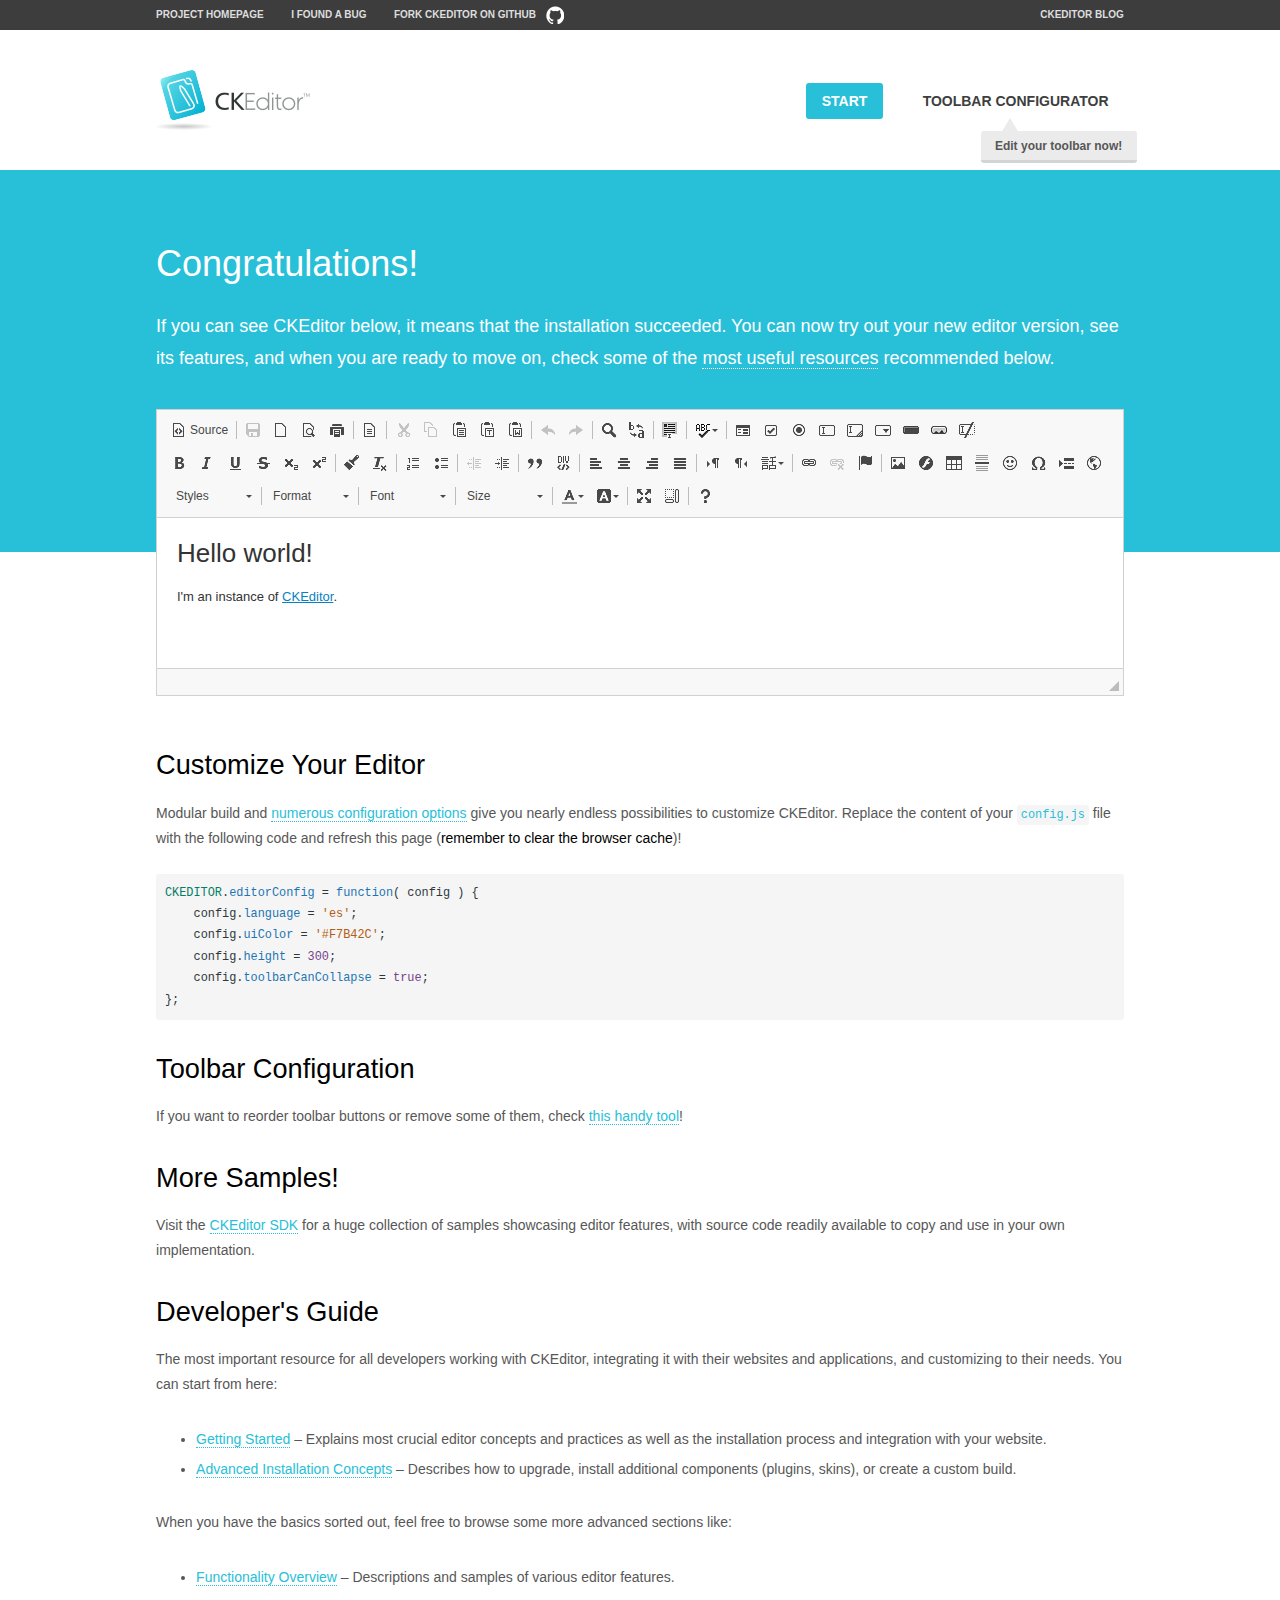
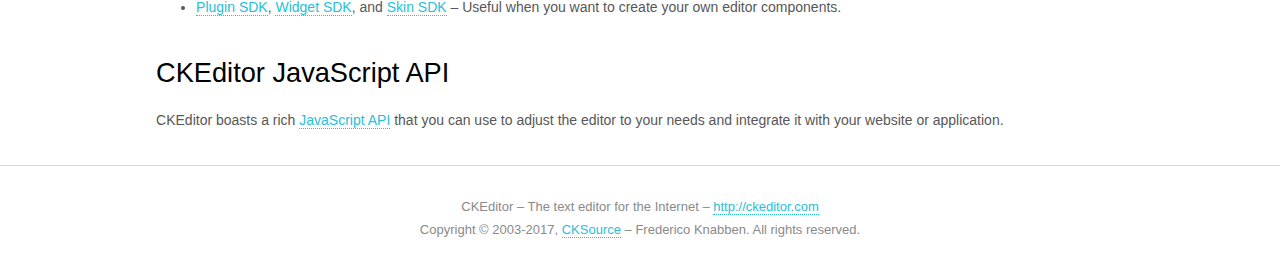
<file: static/js/ckeditor/samples/index.html>
<!DOCTYPE html>
<!--
Copyright (c) 2003-2017, CKSource - Frederico Knabben. All rights reserved.
For licensing, see LICENSE.md or http://ckeditor.com/license
-->
<html>
<head>
	<meta charset="utf-8">
	<title>CKEditor Sample</title>
	<script src="../ckeditor.js"></script>
	<script src="js/sample.js"></script>
	<link rel="stylesheet" href="css/samples.css">
	<link rel="stylesheet" href="toolbarconfigurator/lib/codemirror/neo.css">
</head>
<body id="main">

<nav class="navigation-a">
	<div class="grid-container">
		<ul class="navigation-a-left grid-width-70">
			<li><a href="http://ckeditor.com">Project Homepage</a></li>
			<li><a href="http://dev.ckeditor.com/">I found a bug</a></li>
			<li><a href="http://github.com/ckeditor/ckeditor-dev" class="icon-pos-right icon-navigation-a-github">Fork CKEditor on GitHub</a></li>
		</ul>
		<ul class="navigation-a-right grid-width-30">
			<li><a href="http://ckeditor.com/blog-list">CKEditor Blog</a></li>
		</ul>
	</div>
</nav>

<header class="header-a">
	<div class="grid-container">
		<h1 class="header-a-logo grid-width-30">
			<a href="index.html"><img src="img/logo.png" alt="CKEditor Sample"></a>
		</h1>

		<nav class="navigation-b grid-width-70">
			<ul>
				<li><a href="index.html" class="button-a button-a-background">Start</a></li>
				<li><a href="toolbarconfigurator/index.html" class="button-a">Toolbar configurator <span class="balloon-a balloon-a-nw">Edit your toolbar now!</span></a></li>
			</ul>
		</nav>
	</div>
</header>

<main>
	<div class="adjoined-top">
		<div class="grid-container">
			<div class="content grid-width-100">
				<h1>Congratulations!</h1>
				<p>
					If you can see CKEditor below, it means that the installation succeeded.
					You can now try out your new editor version, see its features, and when you are ready to move on, check some of the <a href="#sample-customize">most useful resources</a> recommended below.
				</p>
			</div>
		</div>
	</div>
	<div class="adjoined-bottom">
		<div class="grid-container">
			<div class="grid-width-100">
				<div id="editor">
					<h1>Hello world!</h1>
					<p>I'm an instance of <a href="http://ckeditor.com">CKEditor</a>.</p>
				</div>
			</div>
		</div>
	</div>

	<div class="grid-container">
		<div class="content grid-width-100">
			<section id="sample-customize">
				<h2>Customize Your Editor</h2>
				<p>Modular build and <a href="http://docs.ckeditor.com/#!/guide/dev_configuration">numerous configuration options</a> give you nearly endless possibilities to customize CKEditor. Replace the content of your <code><a href="../config.js">config.js</a></code> file with the following code and refresh this page (<strong>remember to clear the browser cache</strong>)!</p>
		<pre class="cm-s-neo CodeMirror"><code><span style="padding-right: 0.1px;"><span class="cm-variable">CKEDITOR</span>.<span class="cm-property">editorConfig</span> <span class="cm-operator">=</span> <span class="cm-keyword">function</span>( <span class="cm-def">config</span> ) {</span>
<span style="padding-right: 0.1px;"><span class="cm-tab">	</span><span class="cm-variable-2">config</span>.<span class="cm-property">language</span> <span class="cm-operator">=</span> <span class="cm-string">'es'</span>;</span>
<span style="padding-right: 0.1px;"><span class="cm-tab">	</span><span class="cm-variable-2">config</span>.<span class="cm-property">uiColor</span> <span class="cm-operator">=</span> <span class="cm-string">'#F7B42C'</span>;</span>
<span style="padding-right: 0.1px;"><span class="cm-tab">	</span><span class="cm-variable-2">config</span>.<span class="cm-property">height</span> <span class="cm-operator">=</span> <span class="cm-number">300</span>;</span>
<span style="padding-right: 0.1px;"><span class="cm-tab">	</span><span class="cm-variable-2">config</span>.<span class="cm-property">toolbarCanCollapse</span> <span class="cm-operator">=</span> <span class="cm-atom">true</span>;</span>
<span style="padding-right: 0.1px;">};</span></code></pre>
			</section>

			<section>
				<h2>Toolbar Configuration</h2>
				<p>If you want to reorder toolbar buttons or remove some of them, check <a href="toolbarconfigurator/index.html">this handy tool</a>!</p>
			</section>

			<section>
				<h2>More Samples!</h2>
				<p>Visit the <a href="http://sdk.ckeditor.com">CKEditor SDK</a> for a huge collection of samples showcasing editor features, with source code readily available to copy and use in your own implementation.</p>
			</section>

			<section>
				<h2>Developer's Guide</h2>
				<p>The most important resource for all developers working with CKEditor, integrating it with their websites and applications, and customizing to their needs. You can start from here:</p>
				<ul>
					<li><a href="http://docs.ckeditor.com/#!/guide/dev_installation">Getting Started</a> &ndash; Explains most crucial editor concepts and practices as well as the installation process and integration with your website.</li>
					<li><a href="http://docs.ckeditor.com/#!/guide/dev_advanced_installation">Advanced Installation Concepts</a> &ndash; Describes how to upgrade, install additional components (plugins, skins), or create a custom build.</li>
				</ul>
					<p>When you have the basics sorted out, feel free to browse some more advanced sections like:</p>
				<ul>
					<li><a href="http://docs.ckeditor.com/#!/guide/dev_features">Functionality Overview</a> &ndash; Descriptions and samples of various editor features.</li>
					<li><a href="http://docs.ckeditor.com/#!/guide/plugin_sdk_intro">Plugin SDK</a>, <a href="http://docs.ckeditor.com/#!/guide/widget_sdk_intro">Widget SDK</a>, and <a href="http://docs.ckeditor.com/#!/guide/skin_sdk_intro">Skin SDK</a> &ndash; Useful when you want to create your own editor components.</li>
				</ul>
			</section>

			<section>
				<h2>CKEditor JavaScript API</h2>
				<p>CKEditor boasts a rich <a href="http://docs.ckeditor.com/#!/api">JavaScript API</a> that you can use to adjust the editor to your needs and integrate it with your website or application.</p>
			</section>
		</div>
	</div>
</main>

<footer class="footer-a grid-container">
	<div class="grid-container">
		<p class="grid-width-100">
			CKEditor &ndash; The text editor for the Internet &ndash; <a class="samples" href="http://ckeditor.com/">http://ckeditor.com</a>
		</p>
		<p class="grid-width-100" id="copy">
			Copyright &copy; 2003-2017, <a class="samples" href="http://cksource.com/">CKSource</a> &ndash; Frederico Knabben. All rights reserved.
		</p>
	</div>
</footer>
<script>
	initSample();
</script>

</body>
</html>
</file>
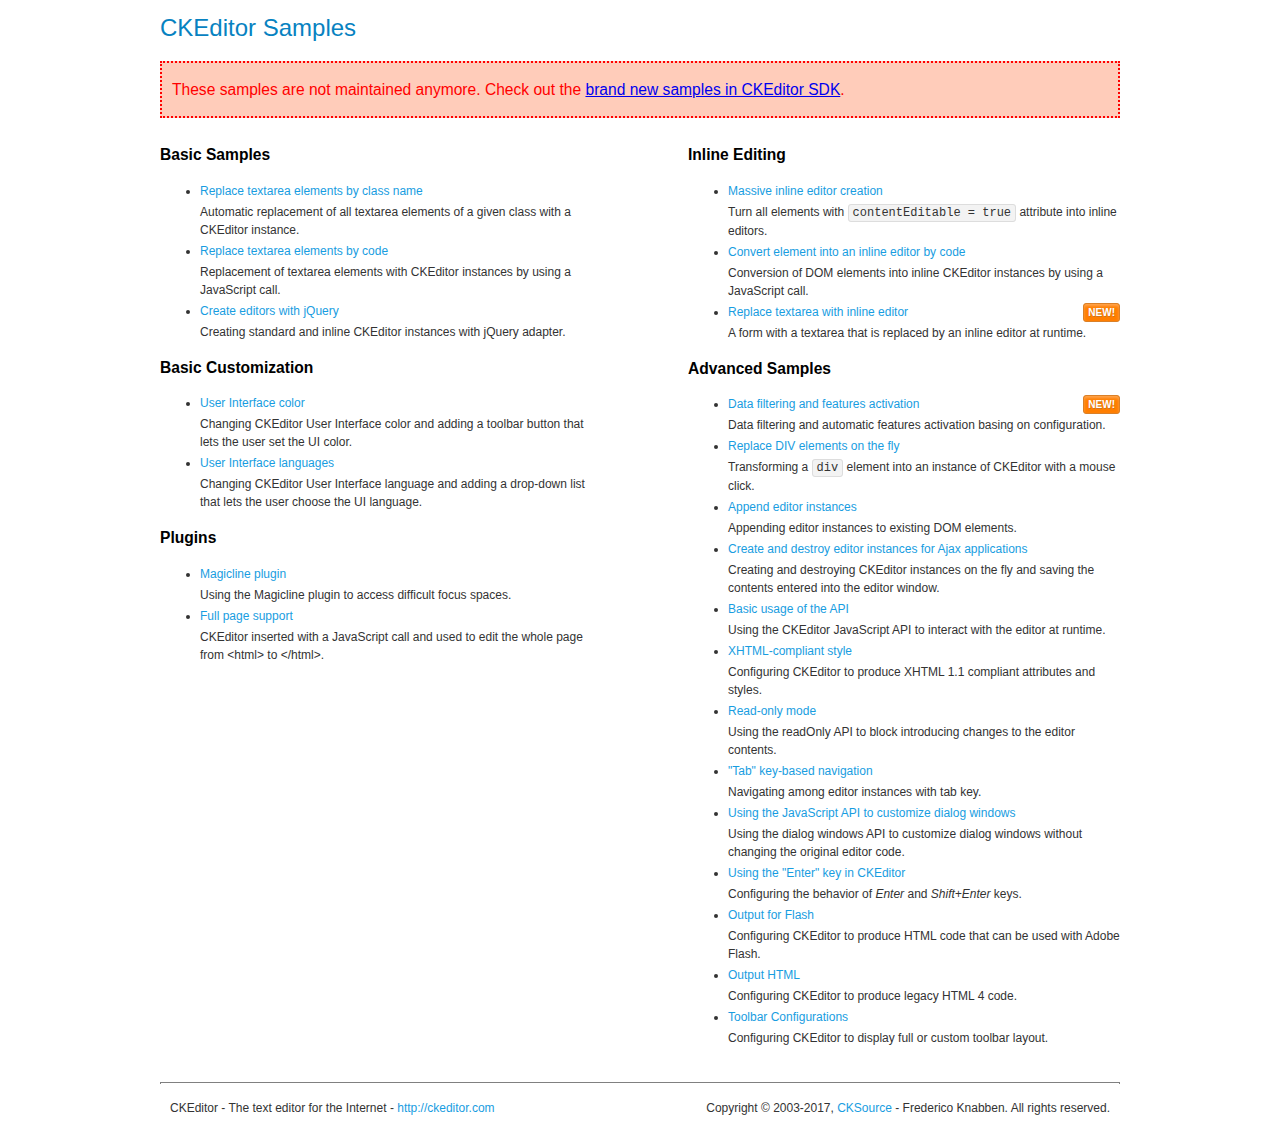
<file: static/js/ckeditor/samples/old/index.html>
<!DOCTYPE html>
<!--
Copyright (c) 2003-2017, CKSource - Frederico Knabben. All rights reserved.
For licensing, see LICENSE.md or http://ckeditor.com/license
-->
<html>
<head>
	<meta charset="utf-8">
	<title>CKEditor Samples</title>
	<link rel="stylesheet" href="sample.css">
</head>
<body>
	<h1 class="samples">
		CKEditor Samples
	</h1>
	<div class="warning deprecated">
		These samples are not maintained anymore. Check out the <a href="http://sdk.ckeditor.com/">brand new samples in CKEditor SDK</a>.
	</div>
	<div class="twoColumns">
		<div class="twoColumnsLeft">
			<h2 class="samples">
				Basic Samples
			</h2>
			<dl class="samples">
				<dt><a class="samples" href="replacebyclass.html">Replace textarea elements by class name</a></dt>
				<dd>Automatic replacement of all textarea elements of a given class with a CKEditor instance.</dd>

				<dt><a class="samples" href="replacebycode.html">Replace textarea elements by code</a></dt>
				<dd>Replacement of textarea elements with CKEditor instances by using a JavaScript call.</dd>

				<dt><a class="samples" href="jquery.html">Create editors with jQuery</a></dt>
				<dd>Creating standard and inline CKEditor instances with jQuery adapter.</dd>
			</dl>

			<h2 class="samples">
				Basic Customization
			</h2>
			<dl class="samples">
				<dt><a class="samples" href="uicolor.html">User Interface color</a></dt>
				<dd>Changing CKEditor User Interface color and adding a toolbar button that lets the user set the UI color.</dd>

				<dt><a class="samples" href="uilanguages.html">User Interface languages</a></dt>
				<dd>Changing CKEditor User Interface language and adding a drop-down list that lets the user choose the UI language.</dd>
			</dl>


			<h2 class="samples">Plugins</h2>
<dl class="samples">
<dt><a class="samples" href="magicline/magicline.html">Magicline plugin</a></dt>
<dd>Using the Magicline plugin to access difficult focus spaces.</dd>

<dt><a class="samples" href="wysiwygarea/fullpage.html">Full page support</a></dt>
<dd>CKEditor inserted with a JavaScript call and used to edit the whole page from &lt;html&gt; to &lt;/html&gt;.</dd>
</dl>
		</div>
		<div class="twoColumnsRight">
			<h2 class="samples">
				Inline Editing
			</h2>
			<dl class="samples">
				<dt><a class="samples" href="inlineall.html">Massive inline editor creation</a></dt>
				<dd>Turn all elements with <code>contentEditable = true</code> attribute into inline editors.</dd>

				<dt><a class="samples" href="inlinebycode.html">Convert element into an inline editor by code</a></dt>
				<dd>Conversion of DOM elements into inline CKEditor instances by using a JavaScript call.</dd>

				<dt><a class="samples" href="inlinetextarea.html">Replace textarea with inline editor</a> <span class="new">New!</span></dt>
				<dd>A form with a textarea that is replaced by an inline editor at runtime.</dd>

				
			</dl>

			<h2 class="samples">
				Advanced Samples
			</h2>
			<dl class="samples">
				<dt><a class="samples" href="datafiltering.html">Data filtering and features activation</a> <span class="new">New!</span></dt>
				<dd>Data filtering and automatic features activation basing on configuration.</dd>

				<dt><a class="samples" href="divreplace.html">Replace DIV elements on the fly</a></dt>
				<dd>Transforming a <code>div</code> element into an instance of CKEditor with a mouse click.</dd>

				<dt><a class="samples" href="appendto.html">Append editor instances</a></dt>
				<dd>Appending editor instances to existing DOM elements.</dd>

				<dt><a class="samples" href="ajax.html">Create and destroy editor instances for Ajax applications</a></dt>
				<dd>Creating and destroying CKEditor instances on the fly and saving the contents entered into the editor window.</dd>

				<dt><a class="samples" href="api.html">Basic usage of the API</a></dt>
				<dd>Using the CKEditor JavaScript API to interact with the editor at runtime.</dd>

				<dt><a class="samples" href="xhtmlstyle.html">XHTML-compliant style</a></dt>
				<dd>Configuring CKEditor to produce XHTML 1.1 compliant attributes and styles.</dd>

				<dt><a class="samples" href="readonly.html">Read-only mode</a></dt>
				<dd>Using the readOnly API to block introducing changes to the editor contents.</dd>

				<dt><a class="samples" href="tabindex.html">"Tab" key-based navigation</a></dt>
				<dd>Navigating among editor instances with tab key.</dd>


				
<dt><a class="samples" href="dialog/dialog.html">Using the JavaScript API to customize dialog windows</a></dt>
<dd>Using the dialog windows API to customize dialog windows without changing the original editor code.</dd>

<dt><a class="samples" href="enterkey/enterkey.html">Using the &quot;Enter&quot; key in CKEditor</a></dt>
<dd>Configuring the behavior of <em>Enter</em> and <em>Shift+Enter</em> keys.</dd>

<dt><a class="samples" href="htmlwriter/outputforflash.html">Output for Flash</a></dt>
<dd>Configuring CKEditor to produce HTML code that can be used with Adobe Flash.</dd>

<dt><a class="samples" href="htmlwriter/outputhtml.html">Output HTML</a></dt>
<dd>Configuring CKEditor to produce legacy HTML 4 code.</dd>

<dt><a class="samples" href="toolbar/toolbar.html">Toolbar Configurations</a></dt>
<dd>Configuring CKEditor to display full or custom toolbar layout.</dd>

			</dl>
		</div>
	</div>
	<div id="footer">
		<hr>
		<p>
			CKEditor - The text editor for the Internet - <a class="samples" href="http://ckeditor.com/">http://ckeditor.com</a>
		</p>
		<p id="copy">
			Copyright &copy; 2003-2017, <a class="samples" href="http://cksource.com/">CKSource</a> - Frederico Knabben. All rights reserved.
		</p>
	</div>
</body>
</html>
</file>
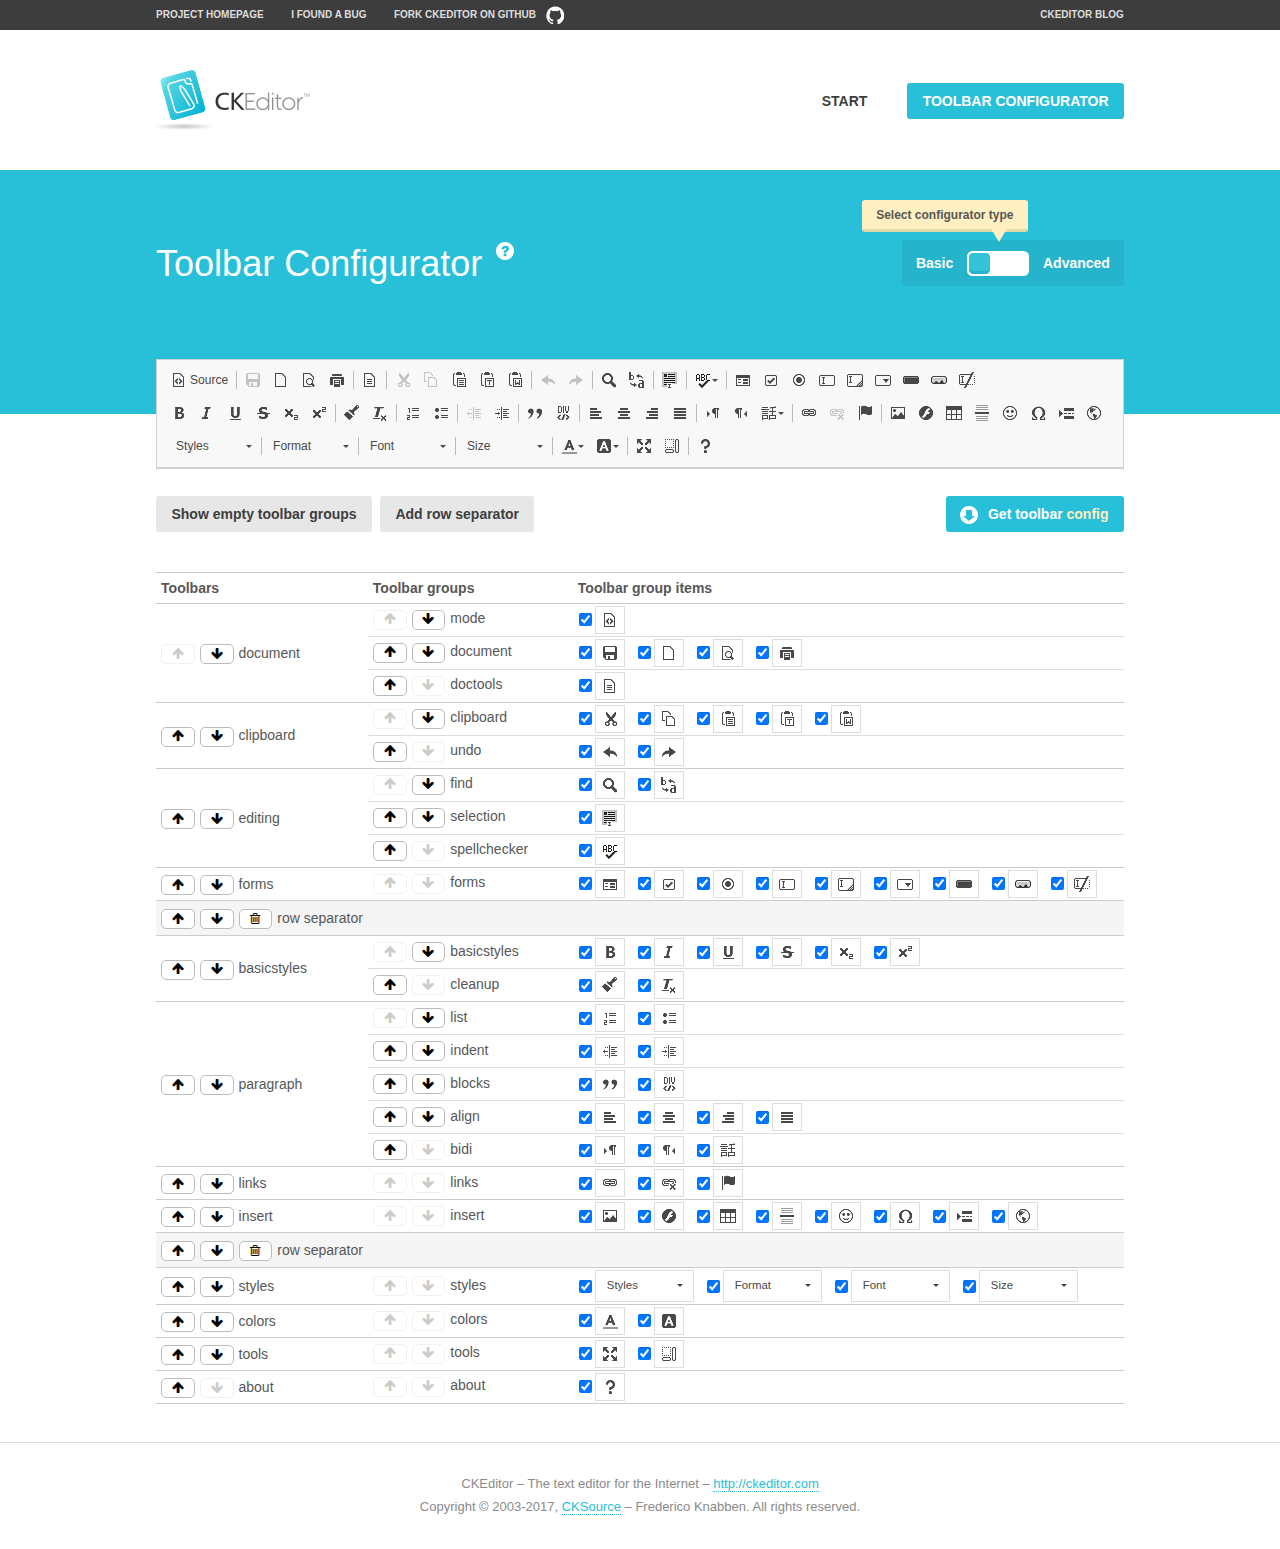
<file: static/js/ckeditor/samples/toolbarconfigurator/index.html>
<!DOCTYPE html>
<!--
Copyright (c) 2003-2017, CKSource - Frederico Knabben. All rights reserved.
For licensing, see LICENSE.md or http://ckeditor.com/license
-->
<!--[if IE 8]><html class="ie8"><![endif]-->
<!--[if gt IE 8]><html><![endif]-->
<!--[if !IE]><!--><html><!--<![endif]-->
<head>
	<meta charset="utf-8">
	<title>Toolbar Configurator</title>
	<script src="../../ckeditor.js"></script>
	<script>
		if ( CKEDITOR.env.ie && CKEDITOR.env.version < 9 )
			CKEDITOR.tools.enableHtml5Elements( document );
	</script>
	<link rel="stylesheet" href="lib/codemirror/codemirror.css">
	<link rel="stylesheet" href="lib/codemirror/show-hint.css">
	<link rel="stylesheet" href="lib/codemirror/neo.css">
	<link rel="stylesheet" href="css/fontello.css">
	<link rel="stylesheet" href="../css/samples.css">
</head>
<body id="toolbar">

<nav class="navigation-a">
	<div class="grid-container">
		<ul class="navigation-a-left grid-width-70">
			<li><a href="http://ckeditor.com">Project Homepage</a></li>
			<li><a href="http://dev.ckeditor.com/">I found a bug</a></li>
			<li><a href="http://github.com/ckeditor/ckeditor-dev" class="icon-pos-right icon-navigation-a-github">Fork CKEditor on GitHub</a></li>
		</ul>
		<ul class="navigation-a-right grid-width-30">
			<li><a href="http://ckeditor.com/blog-list">CKEditor Blog</a></li>
		</ul>
	</div>
</nav>

<header class="header-a">
	<div class="grid-container">
		<h1 class="header-a-logo grid-width-30">
			<a href="../index.html"><img src="../img/logo.png" alt="CKEditor Logo"></a>
		</h1>
		<nav class="navigation-b grid-width-70">
			<ul>
				<li><a href="../index.html"  class="button-a">Start</a></li>
				<li><a href="index.html"  class="button-a button-a-background">Toolbar configurator</a></li>
			</ul>
		</nav>
	</div>
</header>

<main>
	<div class="adjoined-top">
		<div class="grid-container">
			<div class="content grid-width-100">
				<div class="grid-container-nested">
					<h1 class="grid-width-60">
						Toolbar Configurator
						<a href="#help-content" type="button" title="Configurator help" id="help" class="button-a button-a-background button-a-no-text icon-pos-left icon-question-mark">Help</a>
					</h1>

					<div class="grid-width-40 grid-switch-magic">
						<div class="switch">
							<span class="balloon-a balloon-a-se">Select configurator type</span>
							<input type="radio" name="radio" data-num="1" id="radio-basic" />
							<input type="radio" name="radio" data-num="2" id="radio-advanced" />
							<label data-for="1" for="radio-basic">Basic</label>
							<span class="switch-inner">
								<span class="handler"></span>
							</span>
							<label data-for="2" for="radio-advanced">Advanced</label>
						</div>
					</div>
				</div>
			</div>
		</div>
	</div>
	<div class="adjoined-bottom">
		<div class="grid-container">
			<div class="grid-width-100">
				<div class="editors-container">
					<div id="editor-basic"></div>
					<div id="editor-advanced"></div>
				</div>
			</div>
		</div>
	</div>

	<div class="grid-container configurator">
		<div class="content grid-width-100">
			<div class="configurator">
				<div>
					<div id="toolbarModifierWrapper"></div>
				</div>
			</div>
		</div>
	</div>

	<div id="help-content">
		<div class="grid-container">
			<div class="grid-width-100">
				<h2>What Am I Doing Here?</h2>

				<div class="grid-container grid-container-nested">
					<div class="basic">
						<div class="grid-width-50">
							<p>Arrange <a href="http://docs.ckeditor.com/#!/api/CKEDITOR.config-cfg-toolbarGroups">toolbar groups</a>, toggle <a href="http://docs.ckeditor.com/#!/api/CKEDITOR.config-cfg-removeButtons">button visibility</a> according to your needs and get your toolbar configuration.</p>
							<p>You can replace the content of the <a href="../../config.js"><code>config.js</code></a> file with the generated configuration. If you already set some configuration options you will need to merge both configurations.</p>
						</div>
						<div class="grid-width-50">
							<p>Read more about different ways of <a href="http://docs.ckeditor.com/#!/guide/dev_configuration">setting configuration</a> and do not forget about <strong>clearing browser cache</strong>.</p>
							<p>Arranging toolbar groups is the recommended way of configuring the toolbar, but if you need more freedom you can use the <a href="#advanced">advanced configurator</a>.</p>
						</div>
					</div>
					<div class="advanced" style="display: none;">
						<div class="grid-width-50">
							<p>With this code editor you can edit your <a href="http://docs.ckeditor.com/#!/api/CKEDITOR.config-cfg-toolbar">toolbar configuration</a> live.</p>
							<p>You can replace the content of the <a href="../../config.js"><code>config.js</code></a> file with the generated configuration. If you already set some configuration options you will need to merge both configurations.</p>
						</div>
						<div class="grid-width-50">
							<p>Read more about different ways of <a href="http://docs.ckeditor.com/#!/guide/dev_configuration">setting configuration</a> and do not forget about <strong>clearing browser cache</strong>.</p>
						</div>
					</div>
				</div>

				<p class="grid-container grid-container-nested">
					<button type="button" class="help-content-close grid-width-100 button-a button-a-background">Got it. Let's play!</button>
				</p>
			</div>
		</div>
	</div>
</main>

<footer class="footer-a grid-container">
	<p class="grid-width-100">
		CKEditor &ndash; The text editor for the Internet &ndash; <a class="samples" href="http://ckeditor.com/">http://ckeditor.com</a>
	</p>
	<p class="grid-width-100" id="copy">
		Copyright &copy; 2003-2017, <a class="samples" href="http://cksource.com/">CKSource</a> &ndash; Frederico Knabben. All rights reserved.
	</p>
</footer>

<script src="lib/codemirror/codemirror.js"></script>
<script src="lib/codemirror/javascript.js"></script>
<script src="lib/codemirror/show-hint.js"></script>

<script src="js/fulltoolbareditor.js"></script>
<script src="js/abstracttoolbarmodifier.js"></script>
<script src="js/toolbarmodifier.js"></script>
<script src="js/toolbartextmodifier.js"></script>
<script src="../js/sf.js"></script>

<script>
	( function() {
		'use strict';

		var mode = ( window.location.hash.substr( 1 ) === 'advanced' ) ? 'advanced' : 'basic',
			configuratorSection = CKEDITOR.document.findOne( 'main > .grid-container.configurator' ),
			basicInstruction = CKEDITOR.document.findOne( '#help-content .basic' ),
			advancedInstruction = CKEDITOR.document.findOne( '#help-content .advanced' ),

			// Configurator mode switcher.
			modeSwitchBasic = CKEDITOR.document.getById( 'radio-basic' ),
			modeSwitchAdvanced = CKEDITOR.document.getById( 'radio-advanced' );

		// Initial setup
		function updateSwitcher() {
			if ( mode === 'advanced' ) {
				modeSwitchAdvanced.$.checked = true;
			} else {
				modeSwitchBasic.$.checked = true;
			}
		}

		updateSwitcher();

		CKEDITOR.document.getWindow().on( 'hashchange', function( e ) {
			var hash = window.location.hash.substr( 1 );
			if ( !( hash === 'advanced' || hash === 'basic' ) ) {
				return;
			}
			mode = hash;
			onToolbarsDone( mode );
		} );

		CKEDITOR.document.getWindow().on( 'resize', function() {
			updateToolbar( ( mode === 'basic' ? toolbarModifier : toolbarTextModifier )[ 'editorInstance' ] );
		} );

		function onRefresh( modifier ) {
			modifier = modifier || this;

			if ( mode === 'basic' && modifier instanceof ToolbarConfigurator.ToolbarTextModifier ) {
				return;
			}

			// CodeMirror container becomes visible, so we need to refresh and to avoid rendering problems.
			if ( mode === 'advanced' && modifier instanceof ToolbarConfigurator.ToolbarTextModifier ) {
				modifier.codeContainer.refresh();
			}

			updateToolbar( modifier.editorInstance );
		}

		function updateToolbar( editor ) {
			var editorContainer = editor.container;

			// Not always editor is loaded.
			if ( !editorContainer ) {
				return;
			}

			var displayStyle = editorContainer.getStyle( 'display' );

			editorContainer.setStyle( 'display', 'block' );

			var newHeight = editorContainer.getSize( 'height' );

			var newMarginTop = parseInt( editorContainer.getComputedStyle( 'margin-top' ), 10 );
			newMarginTop = ( isNaN( newMarginTop ) ? 0 : Number( newMarginTop ) );

			var newMarginBottom = parseInt( editorContainer.getComputedStyle( 'margin-bottom' ), 10 );
			newMarginBottom = ( isNaN( newMarginBottom ) ? 0 : Number( newMarginBottom ) );

			var result = newHeight + newMarginTop + newMarginBottom;

			editorContainer.setStyle( 'display', displayStyle );

			editor.container.getAscendant( 'div' ).setStyle( 'height', result + 'px' );
		}

		var toolbarModifier = new ToolbarConfigurator.ToolbarModifier( 'editor-basic' );

		var done = 0;
		toolbarModifier.init( onToolbarInit );
		toolbarModifier.onRefresh = onRefresh;

		CKEDITOR.document.getById( 'toolbarModifierWrapper' ).append( toolbarModifier.mainContainer );

		var toolbarTextModifier = new ToolbarConfigurator.ToolbarTextModifier( 'editor-advanced' );
		toolbarTextModifier.init( onToolbarInit );
		toolbarTextModifier.onRefresh = onRefresh;

		function onToolbarInit() {
			if ( ++done === 2 ) {
				onToolbarsDone();

				positionSticky.watch( CKEDITOR.document.findOne( '.toolbar' ), function() {
					return mode === 'advanced';
				} );
			}
		}

		function onToolbarsDone() {
			if ( mode === 'basic' ) {
				toggleModeBasic( false );
			} else {
				toggleModeAdvanced( false );
			}

			updateSwitcher();

			setTimeout( function() {
				CKEDITOR.document.findOne( '.editors-container' ).addClass( 'active' );
				CKEDITOR.document.findOne( '#toolbarModifierWrapper' ).addClass( 'active' );
			}, 200 );
		}

		CKEDITOR.document.getById( 'toolbarModifierWrapper' ).append( toolbarTextModifier.mainContainer );

		function toogleModeSwitch( onElement, offElement, onModifier, offModifier ) {
			onElement.addClass( 'fancy-button-active' );
			offElement.removeClass( 'fancy-button-active' );

			onModifier.showUI();
			offModifier.hideUI();
		}

		function toggleModeBasic( callOnRefresh ) {
			callOnRefresh = ( callOnRefresh !== false );
			mode = 'basic';
			window.location.hash = '#basic';
			toogleModeSwitch( modeSwitchBasic, modeSwitchAdvanced, toolbarModifier, toolbarTextModifier );

			configuratorSection.removeClass( 'freed-width' );
			basicInstruction.show();
			advancedInstruction.hide();

			callOnRefresh && onRefresh( toolbarModifier );
		}

		function toggleModeAdvanced( callOnRefresh ) {
			callOnRefresh = ( callOnRefresh !== false );
			mode = 'advanced';
			window.location.hash = '#advanced';
			toogleModeSwitch( modeSwitchAdvanced, modeSwitchBasic, toolbarTextModifier, toolbarModifier );

			configuratorSection.addClass( 'freed-width' );
			advancedInstruction.show();
			basicInstruction.hide();

			callOnRefresh && onRefresh( toolbarTextModifier );
		}

		modeSwitchBasic.on( 'click', toggleModeBasic );
		modeSwitchAdvanced.on( 'click', toggleModeAdvanced );

		//
		// Position:sticky for the toolbar.
		//

		// Will make elements behave like they were styled with position:sticky.
		var positionSticky = {
			// Store object: {
			// 		element: CKEDITOR.dom.element, // Element which will float.
			// 		placeholder: CKEDITOR.dom.element, // Placeholder which is place to prevent page bounce.
			// 		isFixed: boolean // Whether element float now.
			// }
			watched: [],

			active: [],

			staticContainer: null,

			init: function() {
				var element = CKEDITOR.dom.element.createFromHtml(
					'<div class="staticContainer">' +
						'<div class="grid-container" >' +
							'<div class="grid-width-100">' +
								'<div class="inner"></div>' +
							'</div>' +
						'</div>' +
					'</div>' );

				this.staticContainer = element.findOne( '.inner' );

				CKEDITOR.document.getBody().append( element );
			},

			watch: function( element, preventFunc ) {
				this.watched.push( {
					element: element,
					placeholder: new CKEDITOR.dom.element( 'div' ),
					isFixed: false,
					preventFunc: preventFunc
				} );
			},

			checkAll: function() {
				for ( var i = 0; i < this.watched.length; i++ ) {
					this.check( this.watched[ i ] );
				}
			},

			check: function( element ) {
				var isFixed = element.isFixed;
				var shouldBeFixed = this.shouldBeFixed( element );

				// Nothing to be done.
				if ( isFixed === shouldBeFixed ) {
					return;
				}

				var placeholder = element.placeholder;

				if ( isFixed ) {
					// Unfixing.

					element.element.insertBefore( placeholder );
					placeholder.remove();

					element.element.removeStyle( 'margin' );

					this.active.splice( CKEDITOR.tools.indexOf( this.active, element ), 1 );

				} else {
					// Fixing.
					placeholder.setStyle( 'width', element.element.getSize( 'width' ) + 'px' );
					placeholder.setStyle( 'height', element.element.getSize( 'height' ) + 'px' );
					placeholder.setStyle( 'margin-bottom', element.element.getComputedStyle( 'margin-bottom' ) );
					placeholder.setStyle( 'display', element.element.getComputedStyle( 'display' ) );
					placeholder.insertAfter( element.element );

					this.staticContainer.append( element.element );

					this.active.push( element );
				}

				element.isFixed = !element.isFixed;
			},

			shouldBeFixed: function( element ) {
				if ( element.preventFunc && element.preventFunc() ) {
					return false;
				}

				// If element is already fixed we are checking it's placeholder.
				var related = ( element.isFixed ? element.placeholder : element.element ),
					clientRect = related.$.getBoundingClientRect(),
					staticHeight = this.staticContainer.getSize('height' ),
					elemHeight = element.element.getSize( 'height' );

				if ( element.isFixed ) {
					return ( clientRect.top + elemHeight < staticHeight );
				} else {
					return ( clientRect.top < staticHeight );
				}
			}
		};

		positionSticky.init();

		CKEDITOR.document.getWindow().on( 'scroll',
			new CKEDITOR.tools.eventsBuffer( 100, positionSticky.checkAll, positionSticky ).input
		);

		// Make the toolbar sticky.
		positionSticky.watch( CKEDITOR.document.findOne( '.editors-container' ) );

		// Help button and help-content.
		( function() {
			var helpButton = CKEDITOR.document.getById( 'help' ),
				helpContent = CKEDITOR.document.getById( 'help-content' );

			// Don't show help button on IE8 because it's unsupported by Pico Modal.
			if ( CKEDITOR.env.ie && CKEDITOR.env.version == 8 ) {
				helpButton.hide();
			} else {
				// Display help modal when the button is clicked.
				helpButton.on( 'click', function( evt ) {
					SF.modal( {
						// Clone modal content from DOM.
						content: helpContent.getHtml(),

						afterCreate: function( modal ) {
							// Enable modal content button to close the modal.
							new CKEDITOR.dom.element( modal.modalElem() ).findOne( '.help-content-close' ).once( 'click', modal.close );
						}
					} ).show();
				} );
			}
		} )();
	} )();
</script>
</body>
</html>
</file>
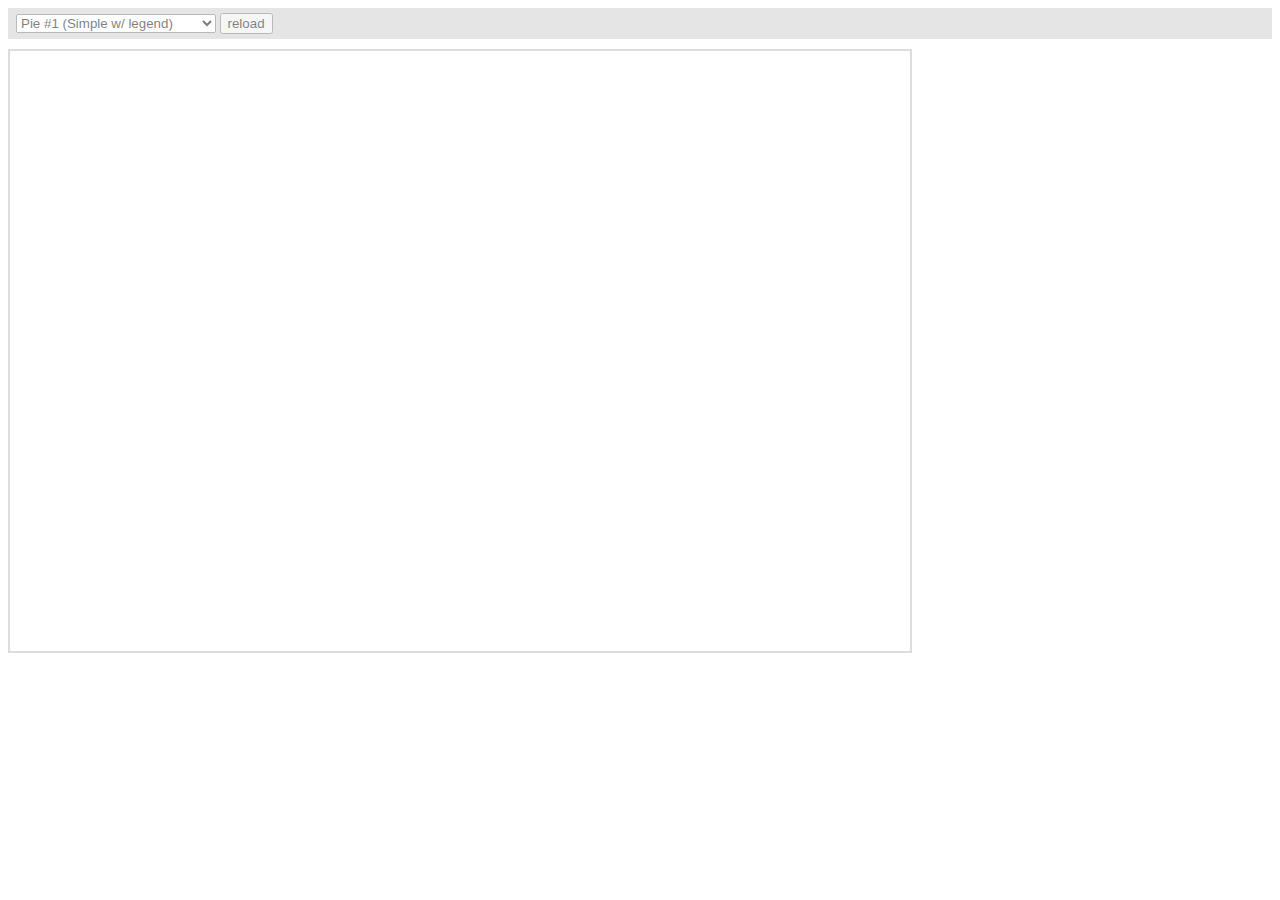
<file: static/js/amcharts/plugins/export/examples/index.html>
<html>
    <head>
		<meta http-equiv="Content-Type" content="text/html; charset=utf-8">
		<meta name="viewport" content="width=device-width, initial-scale=1, maximum-scale=1">
		<meta http-equiv="X-UA-Compatible" content="IE=edge" />

		<script src="http://code.jquery.com/jquery-1.11.1.min.js"></script>

		<style type="text/css">
			iframe {
				width: 900px;
				height: 600px;
				padding: 0;
				border: 2px solid #ddd;
				overflow: hidden;
				position: relative;
			}
			#controls {
				background: #ccc;
				opacity: 0.5;
				padding: 5px 8px;
				font-size: 14px;
				font-weight: bold;
				font-family: Verdana;
				margin-bottom: 10px;
			}
		</style>

		<script type="text/javascript">
			function setType( type ) {
				$( '#iframe' ).attr( 'src', type );
			}

			function reload() {
				setType( $( '#type' ).val() + "?" + Number( new Date() ) );
			}
		</script>
	</head>
	<body>
		<div id="controls">
			<select id="type" onchange="setType(this.options[this.selectedIndex].value);">
				<option value="pie1.html" selected="selected">Pie #1 (Simple w/ legend)</option>
				<option value="pie2.html"/>Pie #2 (3D w/ legend)</option>
				<option value="pie3.html"/>Pie #3 (w/ ext. legend bottom)</option>
				<option value="pie4.html"/>Pie #4 Multiple instances</option>
				<option value="serial1.html">Serial #1 (Area)</option>
				<option value="serial2.html">Serial #2 (Bar &amp; Line)</option>
				<option value="serial3.html">Serial #3 (Line w/ zoom)</option>
				<option value="xy.html">XY</option>
				<option value="radar.html">Radar</option>
				<option value="gauge.html">Gauge</option>
				<option value="funnel.html">Funnel</option>
				<option value="stock.html">Stock</option>
				<option value="map.html">Map</option>
				<option value="gantt.html">Gantt</option>
				<option value="advanced.html">Advanced</option>
			</select>
			<input type="button" value="reload" onclick="reload();" />
		</div>

		<iframe id="iframe" src="pie1.html" frameborder="0"></iframe>
	</body>
</html>
</file>
<file: static/js/ckeditor/samples/css/samples.css>
/**
 * @license Copyright (c) 2003-2017, CKSource - Frederico Knabben. All rights reserved.
 * For licensing, see LICENSE.md or http://ckeditor.com/license
 */
@media (max-width: 900px) {
  .global-is-mobile-hidden {
    display: none !important;
  }
}
article,
aside,
details,
figcaption,
figure,
footer,
header,
hgroup,
main,
menu,
nav,
section {
  display: block;
}
body,
html {
  margin: 0;
  padding: 0;
  font: 16px / 1.8 Arial, 'Helvetica Neue', Helvetica, sans-serif;
  font-weight: 300;
  color: #575757;
}
.grid-width-10 {
  width: 10%;
}
.grid-width-20 {
  width: 20%;
}
.grid-width-30 {
  width: 30%;
}
.grid-width-40 {
  width: 40%;
}
.grid-width-50 {
  width: 50%;
}
.grid-width-60 {
  width: 60%;
}
.grid-width-70 {
  width: 70%;
}
.grid-width-80 {
  width: 80%;
}
.grid-width-90 {
  width: 90%;
}
.grid-width-100 {
  width: 100%;
}
@media (max-width: 900px) {
  .grid-width-10,
  .grid-width-20,
  .grid-width-30,
  .grid-width-40,
  .grid-width-50,
  .grid-width-60,
  .grid-width-70,
  .grid-width-80,
  .grid-width-90,
  .grid-width-100 {
    width: 100%;
  }
}
*[class*="grid-width"] {
  -webkit-box-sizing: border-box;
  -moz-box-sizing: border-box;
  box-sizing: border-box;
  padding-left: 4%;
  padding-right: 4%;
  float: left;
}
*[class*="grid-width"]:after,
.grid-container:after,
*[class*="grid-width"]:before,
.grid-container:before {
  content: '';
  display: block;
  overflow: hidden;
  visibility: hidden;
  font-size: 0;
  line-height: 0;
  width: 0;
  height: 0;
}
*[class*="grid-width"]:after,
.grid-container:after {
  clear: both;
}
.grid-container {
  -webkit-box-sizing: border-box;
  -moz-box-sizing: border-box;
  box-sizing: border-box;
  margin-left: auto;
  margin-right: auto;
}
.grid-container-nested *[class*="grid-width"]:first-child {
  padding-left: 0;
}
.grid-container-nested *[class*="grid-width"]:last-child {
  padding-right: 0;
}
@media (max-width: 900px) {
  .grid-container-nested *[class*="grid-width"]:first-child {
    padding-left: 4%;
  }
  .grid-container-nested *[class*="grid-width"]:last-child {
    padding-right: 4%;
  }
}
.header-a {
  min-height: 140px;
  overflow: hidden;
}
.header-a .header-a-logo {
  margin: 40px 0 0;
}
@media (max-width: 900px) {
  .header-a .header-a-logo {
    text-align: center;
  }
}
.header-a .header-a-logo img {
  border: transparent;
}
.navigation-a {
  height: 30px;
  background: #3D3D3D;
  position: absolute;
  left: 0;
  right: 0;
  top: 0;
  padding: 0;
  overflow: hidden;
}
@media (max-width: 900px) {
  .navigation-a {
    text-align: center;
  }
}
.navigation-a ul {
  list-style: none;
  margin: 0;
  overflow: hidden;
}
.navigation-a ul li,
.navigation-a ul li a {
  display: inline-block;
}
@media (max-width: 900px) {
  .navigation-a ul {
    width: auto;
    text-overflow: ellipsis;
    white-space: nowrap;
    display: inline-block;
    float: none;
  }
  .navigation-a ul:before,
  .navigation-a ul:after {
    display: none;
  }
}
.navigation-a ul.navigation-a-left {
  text-align: left;
}
@media (max-width: 900px) {
  .navigation-a ul.navigation-a-left {
    padding-right: 0;
  }
}
.navigation-a ul.navigation-a-right {
  text-align: right;
}
@media (max-width: 900px) {
  .navigation-a ul.navigation-a-right {
    padding-left: 23px;
  }
}
.navigation-a ul li + li {
  margin-left: 23px;
}
.navigation-a ul li a {
  font-size: 10px;
  font-size: 0.625rem;
  line-height: 18px;
  line-height: 1.13rem;
  line-height: 30px;
  float: left;
  color: #ddd;
  font-weight: bold;
  text-decoration: none;
  text-transform: uppercase;
}
.navigation-a ul li a:hover {
  cursor: pointer;
  color: #fff;
}
.icon-navigation-a-github:before,
.icon-navigation-a-github:after {
  background-image: url("[data-uri]");
}
.navigation-b {
  text-align: right;
  margin: 52px 0 0;
  overflow: visible;
}
@media (max-width: 900px) {
  .navigation-b {
    text-align: center;
    margin-top: 20px;
    padding: 0;
  }
}
.navigation-b ul {
  padding: 0;
  list-style: none;
  margin: 0;
  overflow: visible;
}
.navigation-b ul li,
.navigation-b ul li a {
  display: inline-block;
}
@media (max-width: 900px) {
  .navigation-b ul {
    display: table;
    width: 100%;
    padding-bottom: 1.5em;
  }
}
@media (max-width: 900px) {
  .navigation-b ul li {
    display: table-row;
  }
}
.navigation-b ul li + li {
  margin-left: 20px;
}
@media (max-width: 900px) {
  .navigation-b ul li + li {
    margin-left: 0;
  }
}
.navigation-b ul li a {
  -webkit-box-sizing: border-box;
  -moz-box-sizing: border-box;
  box-sizing: border-box;
  text-transform: uppercase;
  text-decoration: none;
  outline: none;
}
@media (max-width: 900px) {
  .navigation-b ul li a {
    width: 100%;
    -webkit-border-radius: 0;
    -webkit-background-clip: padding-box;
    -moz-border-radius: 0;
    -moz-background-clip: padding;
    border-radius: 0;
    background-clip: padding-box;
  }
}
.footer-a {
  font-size: 13px;
  font-size: 0.8125rem;
  line-height: 23.4px;
  line-height: 1.46rem;
  padding-top: 2.25em;
  padding-bottom: 2.25em;
  overflow: hidden;
  color: #8a8a8a;
}
.footer-a a {
  color: #27C0D8;
  text-decoration: none;
  border-bottom: 1px dotted #27C0D8;
}
.footer-a a:hover {
  color: #23adc2;
}
.footer-a p {
  margin: 0;
  display: inline-block;
  text-align: center;
}
.content {
  font-size: 14px;
  font-size: 0.875rem;
  line-height: 25.2px;
  line-height: 1.57rem;
  overflow: hidden;
  padding-top: 1.5em;
  padding-bottom: 1.5em;
}
.content p {
  margin: 0.75em 0;
}
.content ul,
.content ol,
.content pre,
.content blockquote,
.content textarea:not([class^="cke"]),
.content .cke {
  margin: 1.875em 0;
}
.content code,
.content kbd {
  -webkit-border-radius: 3px;
  -webkit-background-clip: padding-box;
  -moz-border-radius: 3px;
  -moz-background-clip: padding;
  border-radius: 3px;
  background-clip: padding-box;
  padding: 3px 4px;
}
.content pre,
.content code,
.content kbd,
.content blockquote {
  background: #f5f5f5;
}
.content blockquote,
.content pre {
  background: none;
  border-left: 4px solid #27C0D8;
  padding: 1.5em 2.25em;
}
.content p a,
.content ul a,
.content ol a,
.content blockquote a,
.content h1 a,
.content h2 a,
.content h3 a,
.content h4 a,
.content h5 a {
  color: #27C0D8;
  text-decoration: none;
  border-bottom: 1px dotted #27C0D8;
}
.content p a:hover,
.content ul a:hover,
.content ol a:hover,
.content blockquote a:hover,
.content h1 a:hover,
.content h2 a:hover,
.content h3 a:hover,
.content h4 a:hover,
.content h5 a:hover {
  color: #23adc2;
}
.content h1,
.content h2,
.content h3,
.content h4,
.content h5 {
  color: #000;
  font-weight: 100;
}
.content h1 code,
.content h2 code,
.content h3 code,
.content h4 code,
.content h5 code,
.content h1 kbd,
.content h2 kbd,
.content h3 kbd,
.content h4 kbd,
.content h5 kbd {
  font-size: inherit;
}
.content h1 a.content-heading-anchor,
.content h2 a.content-heading-anchor,
.content h3 a.content-heading-anchor,
.content h4 a.content-heading-anchor,
.content h5 a.content-heading-anchor {
  font-weight: 100;
  vertical-align: middle;
  opacity: 0;
  border: 0;
}
.content h1:hover a.content-heading-anchor,
.content h2:hover a.content-heading-anchor,
.content h3:hover a.content-heading-anchor,
.content h4:hover a.content-heading-anchor,
.content h5:hover a.content-heading-anchor {
  opacity: 1;
}
.content h1:target a,
.content h2:target a,
.content h3:target a,
.content h4:target a,
.content h5:target a {
  -webkit-animation: targetLinkOpacity 0.5s linear alternate;
  -moz-animation: targetLinkOpacity 0.5s linear alternate;
  -o-animation: targetLinkOpacity 0.5s linear alternate;
  animation: targetLinkOpacity 0.5s linear alternate;
  opacity: 1;
}
.content input,
.content select,
.content textarea:not([class^="cke"]) {
  -webkit-border-radius: 3px;
  -webkit-background-clip: padding-box;
  -moz-border-radius: 3px;
  -moz-background-clip: padding;
  border-radius: 3px;
  background-clip: padding-box;
  -webkit-box-shadow: inset 0 1px 1px rgba(0, 0, 0, 0.08);
  -moz-box-shadow: inset 0 1px 1px rgba(0, 0, 0, 0.08);
  box-shadow: inset 0 1px 1px rgba(0, 0, 0, 0.08);
  font: inherit;
  color: inherit;
  border: 1px solid #D9D9D9;
  padding: .2em .5em;
}
.content input:focus,
.content select:focus,
.content textarea:not([class^="cke"]):focus {
  border-color: #66afe9;
  outline: 0;
  -webkit-box-shadow: inset 0 1px 1px rgba(0, 0, 0, 0.08), 0 0 8px #93c6ef;
  -moz-box-shadow: inset 0 1px 1px rgba(0, 0, 0, 0.08), 0 0 8px #93c6ef;
  box-shadow: inset 0 1px 1px rgba(0, 0, 0, 0.08), 0 0 8px #93c6ef;
}
.content abbr {
  border-bottom: 1px dotted #666;
  cursor: pointer;
}
.content blockquote {
  font-style: italic;
  font-family: Georgia, Times, "Times New Roman", serif;
  font-size: 16px;
  font-size: 1rem;
  line-height: 28.8px;
  line-height: 1.8rem;
}
.content em {
  font-style: italic;
}
.content h1 {
  font-size: 36px;
  font-size: 2.25rem;
  line-height: 64.8px;
  line-height: 4.05rem;
  margin: 1.125em 0 0;
}
.content h2 {
  font-size: 27.2px;
  font-size: 1.7rem;
  line-height: 48.96px;
  line-height: 3.06rem;
  margin: 0.9em 0 0;
}
.content h3 {
  font-size: 24px;
  font-size: 1.5rem;
  line-height: 43.2px;
  line-height: 2.7rem;
  font-weight: 500;
  margin: 0.75em 0 0;
}
.content h4 {
  font-size: 19.2px;
  font-size: 1.2rem;
  line-height: 34.56px;
  line-height: 2.16rem;
  font-weight: 500;
  margin: 0.75em 0 0;
}
.content h5 {
  font-size: 17.6px;
  font-size: 1.1rem;
  line-height: 31.68px;
  line-height: 1.98rem;
  font-weight: 500;
  margin: 0.75em 0 0;
}
.content hr {
  border: 0;
  border-top: 4px solid #D9D9D9;
  margin: 1.5em 0;
}
.content input[type="text"] {
  height: 1.8em;
  line-height: 1.8em;
}
.content input[type="button"] {
  -webkit-appearance: button;
  -moz-appearance: button;
  appearance: button;
}
.content kbd {
  font-size: 12px;
  font-size: 0.75rem;
  line-height: 21.6px;
  line-height: 1.35rem;
  font-family: Arial, 'Helvetica Neue', Helvetica, sans-serif;
  padding: 2px 6px;
  -webkit-box-shadow: 0 0 4px #fff inset, 0 2px 0 #D9D9D9;
  -moz-box-shadow: 0 0 4px #fff inset, 0 2px 0 #D9D9D9;
  box-shadow: 0 0 4px #fff inset, 0 2px 0 #D9D9D9;
}
.content p img {
  vertical-align: middle;
}
.content p pre {
  padding: 1.5em;
}
.content pre {
  padding: 0;
  border: 0;
  tab-size: 4;
  -o-tab-size: 4;
  -moz-tab-size: 4;
}
.content pre,
.content code {
  font-size: 11.89px;
  font-size: 0.743rem;
  line-height: 21.4px;
  line-height: 1.34rem;
  font-family: Consolas, Menlo, Monaco, Lucida Console, Liberation Mono, DejaVu Sans Mono, Bitstream Vera Sans Mono, Courier New, monospace, serif;
}
.content pre a,
.content code a {
  border: 0;
}
.content pre code {
  padding: 0.75em;
  display: block;
}
.content strong {
  color: #000;
}
.content ul ul,
.content ol ul,
.content ul ol,
.content ol ol {
  margin: 0.75em 0;
}
.content ul li,
.content ol li {
  font-size: 14px;
  font-size: 0.875rem;
  line-height: 30.24px;
  line-height: 1.89rem;
}
.content textarea:not([class^="cke"]) {
  width: 100%;
}
.content div.todo {
  border: 2px dotted #444;
  padding: 10px;
  margin: 60px 0 10px 0;
  /* Remove me some day */
}
.content div.todo:before {
  content: "TODO";
  font-weight: bold;
}
body a.button-a,
body button.button-a,
body input.button-a {
  -webkit-border-radius: 3px;
  -webkit-background-clip: padding-box;
  -moz-border-radius: 3px;
  -moz-background-clip: padding;
  border-radius: 3px;
  background-clip: padding-box;
  font-size: 14px;
  font-size: 0.875rem;
  line-height: 25.2px;
  line-height: 1.57rem;
  height: 36px;
  line-height: 36px;
  padding: 0 1.1em;
  font-weight: 700;
  color: #3e3e3e;
  white-space: nowrap;
  text-decoration: none;
  display: inline-block;
  cursor: pointer;
  border: 0;
  vertical-align: middle;
  margin: 1px 0;
  background: transparent;
}
body a.button-a.icon-pos-left,
body button.button-a.icon-pos-left,
body input.button-a.icon-pos-left {
  padding-left: .8em;
}
body a.button-a.icon-pos-right,
body button.button-a.icon-pos-right,
body input.button-a.icon-pos-right {
  padding-right: .8em;
}
body a.button-a.button-a-no-text,
body button.button-a.button-a-no-text,
body input.button-a.button-a-no-text {
  -webkit-border-radius: 100px;
  -webkit-background-clip: padding-box;
  -moz-border-radius: 100px;
  -moz-background-clip: padding;
  border-radius: 100px;
  background-clip: padding-box;
  width: 36px;
  padding: 0;
  text-indent: -999px;
  overflow: hidden;
  position: relative;
  text-align: center;
}
body a.button-a.button-a-no-text:before,
body button.button-a.button-a-no-text:before,
body input.button-a.button-a-no-text:before {
  position: absolute;
  left: 50%;
  top: 50%;
  margin: -9px 0 0 -9px;
}
@media (max-width: 900px) {
  body a.button-a.button-a-mobile-collapsed,
  body button.button-a.button-a-mobile-collapsed,
  body input.button-a.button-a-mobile-collapsed {
    -webkit-border-radius: 100px;
    -webkit-background-clip: padding-box;
    -moz-border-radius: 100px;
    -moz-background-clip: padding;
    border-radius: 100px;
    background-clip: padding-box;
    width: 36px;
    padding: 0;
    text-indent: -999px;
    overflow: hidden;
    position: relative;
    text-align: center;
  }
  body a.button-a.button-a-mobile-collapsed:before,
  body button.button-a.button-a-mobile-collapsed:before,
  body input.button-a.button-a-mobile-collapsed:before {
    position: absolute;
    left: 50%;
    top: 50%;
    margin: -9px 0 0 -9px;
  }
  body a.button-a.button-a-mobile-collapsed:before,
  body button.button-a.button-a-mobile-collapsed:before,
  body input.button-a.button-a-mobile-collapsed:before {
    position: absolute;
    left: 50%;
    top: 50%;
    margin: -9px 0 0 -9px;
  }
}
body a.button-a:active,
body button.button-a:active,
body input.button-a:active,
body a.button-a:hover,
body button.button-a:hover,
body input.button-a:hover {
  color: #fff;
  background: #23adc2;
}
body a.button-a:focus,
body button.button-a:focus,
body input.button-a:focus {
  border-color: #66afe9;
  outline: 0;
  -webkit-box-shadow: inset 0 1px 1px rgba(0, 0, 0, 0.075), 0 0 8px #93c6ef;
  -moz-box-shadow: inset 0 1px 1px rgba(0, 0, 0, 0.075), 0 0 8px #93c6ef;
  box-shadow: inset 0 1px 1px rgba(0, 0, 0, 0.075), 0 0 8px #93c6ef;
}
body a.button-a-soft,
body button.button-a-soft,
body input.button-a-soft {
  background: #e7e7e7;
}
body a.button-a-soft:active,
body button.button-a-soft:active,
body input.button-a-soft:active,
body a.button-a-soft:hover,
body button.button-a-soft:hover,
body input.button-a-soft:hover {
  color: #3e3e3e;
  background: #cecece;
}
body a.button-a-background,
body button.button-a-background,
body input.button-a-background,
body a.navigation-b ul li a:hover,
body button.navigation-b ul li a:hover,
body input.navigation-b ul li a:hover {
  color: #fff;
  background: #27C0D8;
}
body a.button-a-background:active,
body button.button-a-background:active,
body input.button-a-background:active,
body a.button-a-background:hover,
body button.button-a-background:hover,
body input.button-a-background:hover,
body a.navigation-b ul li a:hover:active,
body button.navigation-b ul li a:hover:active,
body input.navigation-b ul li a:hover:active,
body a.navigation-b ul li a:hover:hover,
body button.navigation-b ul li a:hover:hover,
body input.navigation-b ul li a:hover:hover {
  color: #fff;
  background: #23adc2;
}
.balloon-a {
  font-size: 12px;
  font-size: 0.75rem;
  line-height: 21.6px;
  line-height: 1.35rem;
  -webkit-border-radius: 3px;
  -webkit-background-clip: padding-box;
  -moz-border-radius: 3px;
  -moz-background-clip: padding;
  border-radius: 3px;
  background-clip: padding-box;
  border-bottom: 3px solid #d4d4d4;
  background: #ebebeb;
  display: inline-block;
  white-space: nowrap;
  padding: .4em 1.2em .2em;
  font-weight: 700;
  position: relative;
  z-index: 1000;
  text-transform: none;
  color: #575757;
}
.balloon-a:hover {
  color: #575757;
}
.balloon-a:before {
  content: '';
  width: 0;
  height: 0;
  border-style: solid;
  position: absolute;
}
.balloon-a-ne:before,
.balloon-a-nw:before {
  top: -13px;
  border-width: 0 9px 15.6px 9px;
  border-color: transparent transparent #ebebeb transparent;
}
.balloon-a-se:before,
.balloon-a-sw:before {
  bottom: -13px;
  border-width: 15.6px 9px 0 9px;
  border-color: #ebebeb transparent transparent transparent;
}
.balloon-a-nw:before,
.balloon-a-sw:before {
  left: 20px;
}
.balloon-a-ne:before,
.balloon-a-se:before {
  right: 20px;
}
.icon-pos-left:before,
.icon-pos-right:after {
  content: '';
  display: inline-block;
  width: 18px;
  height: 18px;
  vertical-align: middle;
  background-repeat: no-repeat;
}
.icon-pos-left:before {
  margin-right: 10px;
}
.icon-pos-right:after {
  margin-left: 10px;
}
.icon-download:before,
.icon-download:after {
  background-image: url("[data-uri]");
}
.icon-question-mark:before,
.icon-question-mark:after {
  background-image: url("[data-uri]");
}
.icon-close:before,
.icon-close:after {
  background-image: url("[data-uri]");
}
.ie8 .switch > * {
  vertical-align: middle;
}
.ie8 .switch input[type="radio"] {
  margin: 0 0.25em;
  display: inline-block;
}
.ie8 .switch label {
  margin-left: 0 !important;
  margin-right: 0 !important;
}
.ie8 .switch label[data-for="1"] {
  float: left;
}
.ie8 .switch label[data-for="2"] {
  float: right;
}
.ie8 .switch .switch-inner {
  display: none;
}
.switch {
  font-size: 14px;
  font-size: 0.875rem;
  line-height: 25.2px;
  line-height: 1.57rem;
  font-weight: bold;
  background-color: #27C0D8;
  overflow: hidden;
  display: inline-block;
  padding: 0.75em 0.25em;
  color: #fff;
  -webkit-border-radius: 3px;
  -webkit-background-clip: padding-box;
  -moz-border-radius: 3px;
  -moz-background-clip: padding;
  border-radius: 3px;
  background-clip: padding-box;
  position: relative;
}
.switch input[type="radio"] {
  display: none;
}
.switch label {
  position: relative;
  z-index: 2;
  float: left;
  cursor: pointer;
  padding: 0 0.75em;
}
.switch label:hover {
  text-decoration: underline;
}
.switch .switch-inner {
  float: left;
  background-color: #FFF;
  height: 1.5em;
  width: 4.125em;
  padding: 2px;
  margin: 0 0.25em;
  -webkit-border-radius: 5.5px;
  -webkit-background-clip: padding-box;
  -moz-border-radius: 5.5px;
  -moz-background-clip: padding;
  border-radius: 5.5px;
  background-clip: padding-box;
}
.switch .switch-inner .handler {
  overflow: hidden;
  position: relative;
  display: block;
  height: 1.5em;
  width: 1.5em;
  background: #25b4cb;
  -webkit-border-radius: 4.5px;
  -webkit-background-clip: padding-box;
  -moz-border-radius: 4.5px;
  -moz-background-clip: padding;
  border-radius: 4.5px;
  background-clip: padding-box;
}
.switch .switch-inner .handler:before {
  content: '';
  display: block;
  position: absolute;
  top: 0;
  right: 0;
  bottom: 3px;
  left: 0;
  background-color: #34c4da;
  -webkit-border-bottom-left-radius: 4.5px;
  -moz-border-radius-bottomleft: 4.5px;
  border-bottom-left-radius: 4.5px;
  -webkit-border-bottom-right-radius: 4.5px;
  -webkit-background-clip: padding-box;
  -moz-border-radius-bottomright: 4.5px;
  -moz-background-clip: padding;
  border-bottom-right-radius: 4.5px;
  background-clip: padding-box;
}
.switch:hover .switch-inner .handler:before {
  background: #45c9dd;
}
.switch input[data-num="2"]:checked ~ .switch-inner > .handler {
  margin-left: auto;
}
.switch input[data-num="2"]:checked ~ label[data-for="1"] {
  padding-right: 5.125em;
  margin-right: -4.375em;
}
.switch input[data-num="1"]:checked ~ label[data-for="2"] {
  padding-left: 5.125em;
  margin-left: -4.375em;
}
.toggler {
  -webkit-user-select: none;
  -moz-user-select: none;
  -ms-user-select: none;
  user-select: none;
}
.toggler label {
  cursor: pointer;
}
.toggler [data-collapse] {
  display: inherit;
}
.toggler [data-expand] {
  display: none;
}
.toggler.collapsed [data-collapse] {
  display: none;
}
.toggler.collapsed [data-expand] {
  display: inherit;
}
.toggler-container {
  overflow: hidden;
}
.toggler-container.collapsed {
  height: 0;
}
.icon-toggler-expanded:before,
.icon-toggler-collapsed:before,
.icon-toggler-expanded:after,
.icon-toggler-collapsed:after {
  background-image: url("[data-uri]");
}
.icon-toggler-expanded.icon-light:before,
.icon-toggler-collapsed.icon-light:before,
.icon-toggler-expanded.icon-light:after,
.icon-toggler-collapsed.icon-light:after {
  background-image: url("[data-uri]");
}
.icon-toggler-expanded:before,
.icon-toggler-expanded:after {
  background-position: top left;
}
.icon-toggler-collapsed:before,
.icon-toggler-collapsed:after {
  background-position: bottom left;
}
.modal {
  padding: 20px;
  border-radius: 3px;
  background-color: white;
  max-width: 700px;
  -webkit-box-sizing: border-box;
  -moz-box-sizing: border-box;
  box-sizing: border-box;
  width: 80% !important;
  top: 50% !important;
  -webkit-transform: translate(-50%, -50%) !important;
  -moz-transform: translate(-50%, -50%) !important;
  -o-transform: translate(-50%, -50%) !important;
  -ms-transform: translate(-50%, -50%) !important;
  transform: translate(-50%, -50%) !important;
}
.modal-close {
  -webkit-border-radius: 100px;
  -webkit-background-clip: padding-box;
  -moz-border-radius: 100px;
  -moz-background-clip: padding;
  border-radius: 100px;
  background-clip: padding-box;
  cursor: pointer;
  height: 18px;
  width: 18px;
  position: absolute;
  top: 10px;
  right: 10px;
  font-size: 17px;
  text-align: center;
  line-height: 19px;
  background: #cccccc;
}
main .grid-container,
header .grid-container,
.navigation-a > div,
footer > div {
  max-width: 968px;
}
.header-a {
  margin-top: 30px;
}
.footer-a {
  border-top: 1px solid #D9D9D9;
}
.adjoined-top {
  background-color: #27C0D8;
  color: #fff;
}
.adjoined-top .content h1,
.adjoined-top .content h2,
.adjoined-top .content h3,
.adjoined-top .content h4,
.adjoined-top .content h5 {
  color: #fff;
}
.adjoined-top .content p {
  font-size: 18px;
  font-size: 1.125rem;
  line-height: 32.4px;
  line-height: 2.02rem;
  font-weight: 100;
}
.adjoined-top .content p a {
  text-decoration: none;
  border-bottom: 1px dotted #fff;
  color: inherit;
}
.adjoined-top .content p a:hover {
  color: #e6e6e6;
}
.adjoined-top .content button {
  color: #fff;
}
.adjoined-top .content strong {
  color: #fff;
}
.adjoined-top .content code {
  font-size: inherit;
  color: #27C0D8;
}
.adjoined-bottom {
  position: relative;
}
.adjoined-bottom:before {
  z-index: -1;
  content: '';
  background: #27C0D8;
  position: absolute;
  top: 0;
  left: 0;
  right: 0;
  height: 50%;
}
main .grid-container,
header .grid-container,
.navigation-a > div,
footer > div {
  max-width: 1052px;
}
main .grid-container.freed-width {
  max-width: none;
}
.switch {
  background: #25b4cb;
  float: right;
  overflow: visible;
}
.switch .balloon-a {
  position: absolute;
  top: -40px;
  right: 50%;
  margin-right: -15px;
  background: #FFEFC1;
  border-bottom-color: #DCDCA4;
}
.switch .balloon-a:before {
  border-color: #FFEFC1 transparent transparent transparent;
}
#toolbar .editors-container {
  overflow: hidden;
  height: 0;
  transition: height 200ms;
}
#toolbar .editors-container.active {
  height: auto;
}
#main #editor {
  background: #FFF;
  padding: 2% 4%;
  border: dashed 5px #27C0D8;
}
#main .adjoined-top:before {
  height: 335px;
}
#toolbar .adjoined-top:before {
  height: 219px;
}
#toolbar .adjoined-top .grid-container-nested {
  height: 147px;
}
.content .grid-switch-magic {
  margin: 3.5em 0 0;
}
#info-box {
  padding-bottom: 0;
}
#info-box > div {
  width: 100%;
  text-align: right;
}
#info-box > div .toggler {
  padding-right: 0;
}
#info-box > div .toggler:hover {
  background: transparent;
  color: #000;
}
#info-box > div .toggler:hover > label {
  text-decoration: underline;
}
#info-box > div h2 {
  float: left;
  margin-top: 0;
}
#info-box > div#instructions-container {
  text-align: left;
}
#toolbarModifierWrapper {
  overflow: hidden;
  height: 0;
  opacity: 0;
  transition: height 200ms;
}
#toolbarModifierWrapper.active {
  height: auto;
  opacity: 1;
}
header {
  overflow: visible;
}
header div.grid-container {
  overflow: visible;
}
header .navigation-b {
  overflow: visible;
}
header .navigation-b ul {
  overflow: visible;
}
header .navigation-b a {
  position: relative;
}
header .balloon-a {
  position: absolute;
  top: 48px;
  left: 50%;
  margin-left: -35px;
}
@media (max-width: 1140px) {
  header .balloon-a {
    left: auto;
    margin-left: auto;
    right: 50%;
    margin-right: -35px;
  }
  header .balloon-a:before {
    left: auto;
    right: 22px;
  }
}
@media (max-width: 900px) {
  header .balloon-a {
    display: none;
  }
}
#toolbar .cke_toolbar {
  pointer-events: none;
  -webkit-user-select: none;
  -moz-user-select: none;
  -ms-user-select: none;
  user-select: none;
  cursor: default;
}
.some-toolbar-active .cke_toolbar {
  zoom: 1;
  filter: alpha(opacity=50);
  -webkit-opacity: 0.5;
  -moz-opacity: 0.5;
  opacity: 0.5;
}
.cke_toolbar.active {
  position: relative;
  zoom: 1;
  filter: alpha(opacity=100);
  -webkit-opacity: 1;
  -moz-opacity: 1;
  opacity: 1;
}
.cke_toolbar.active:after {
  content: '';
  display: block;
  position: absolute;
  top: 0;
  right: 6px;
  bottom: 5px;
  left: 0;
  -webkit-border-radius: 5px;
  -webkit-background-clip: padding-box;
  -moz-border-radius: 5px;
  -moz-background-clip: padding;
  border-radius: 5px;
  background-clip: padding-box;
  -webkit-box-shadow: 0px 0px 15px 3px #fff4b0;
  -moz-box-shadow: 0px 0px 15px 3px #fff4b0;
  box-shadow: 0px 0px 15px 3px #fff4b0;
}
.cke_toolbar.active .cke_toolgroup {
  -webkit-box-shadow: none;
  -moz-box-shadow: none;
  box-shadow: none;
  border-color: #e3c300;
}
.cke_toolbar.active .cke_combo,
.cke_toolbar.active .cke_toolgroup {
  position: relative;
  z-index: 2;
}
.cke_toolbar.active .cke_combo_button {
  -webkit-box-shadow: none;
  -moz-box-shadow: none;
  box-shadow: none;
}
.unselectable {
  -webkit-user-select: none;
  -moz-user-select: none;
  -ms-user-select: none;
  user-select: none;
}
.toolbar {
  padding: 5px 0;
  margin-bottom: 2.4em;
  overflow: hidden;
  background: #fff;
}
.toolbar button.button-a.cke_button {
  cursor: pointer;
  display: inline-block;
  padding: 4px 6px;
  outline: 0;
  border: 1px solid #a6a6a6;
}
.toolbar button.button-a.hidden {
  display: none;
}
.toolbar button.button-a.left {
  float: left;
  margin-right: 8px;
}
.toolbar button.button-a.right {
  float: right;
  margin-left: 8px;
}
.toolbar button.button-a .highlight {
  color: #ffefc1;
}
.configContainer.hidden,
.toolbarModifier.hidden,
.toolbarModifier-hints.hidden {
  display: none;
}
.toolbarModifier :focus,
.toolbar button:focus,
.configContainer textarea.configCode:focus {
  outline: none;
}
div.toolbarModifier {
  padding: 0;
  overflow: hidden;
  width: 100%;
  position: relative;
  display: table;
  border-collapse: collapse;
}
div.toolbarModifier ::-moz-focus-inner {
  border: 0;
}
div.toolbarModifier .empty {
  display: none;
}
div.toolbarModifier.empty-visible .empty {
  display: table-row;
  zoom: 1;
  filter: alpha(opacity=60);
  -webkit-opacity: 0.6;
  -moz-opacity: 0.6;
  opacity: 0.6;
}
div.toolbarModifier .empty > p {
  line-height: 31px;
}
div.toolbarModifier > ul {
  padding: 0;
  margin: 0;
  border-top: 1px solid #ccc;
  width: 100%;
}
div.toolbarModifier > ul[data-type="table-header"] {
  display: table-header-group;
}
div.toolbarModifier > ul[data-type="table-body"] {
  display: table-row-group;
}
div.toolbarModifier > ul p {
  padding: 0;
  margin: 0;
}
div.toolbarModifier > ul > li {
  display: table-row;
}
div.toolbarModifier > ul > li[data-type="header"] {
  font-weight: bold;
  user-select: none;
  cursor: default;
}
div.toolbarModifier > ul > li[data-type="group"],
div.toolbarModifier > ul > li[data-type="separator"] {
  border-bottom: 1px solid #ccc;
}
div.toolbarModifier > ul > li[data-type="subgroup"] {
  border-top: 1px solid #eee;
}
div.toolbarModifier > ul > li[data-type="subgroup"]:first-child {
  border-top: none;
}
div.toolbarModifier > ul > li[data-type="group"].active,
div.toolbarModifier > ul > li[data-type="group"]:hover,
div.toolbarModifier > ul > li[data-type="separator"].active,
div.toolbarModifier > ul > li[data-type="separator"]:hover {
  overflow: hidden;
  z-index: 2;
}
div.toolbarModifier > ul > li[data-type="group"].active,
div.toolbarModifier > ul > li[data-type="separator"].active,
div.toolbarModifier > ul > li[data-type="group"].active:hover,
div.toolbarModifier > ul > li[data-type="separator"].active:hover {
  background: #f0fafb;
}
div.toolbarModifier > ul > li[data-type="group"]:hover,
div.toolbarModifier > ul > li[data-type="separator"]:hover {
  background: #fffbe3;
}
div.toolbarModifier > ul > li[data-type="separator"] {
  background: #f5f5f5;
}
div.toolbarModifier > ul > li[data-type="separator"]:after {
  content: '';
  width: 100%;
}
div.toolbarModifier > ul > li[data-type="separator"] > p {
  padding: 2px 5px;
}
div.toolbarModifier > ul > li > p,
div.toolbarModifier > ul > li > ul {
  display: table-cell;
  vertical-align: middle;
}
div.toolbarModifier > ul > li p {
  padding-left: 5px;
  min-width: 200px;
}
div.toolbarModifier > ul > li p span {
  white-space: nowrap;
  cursor: default;
}
div.toolbarModifier > ul > li p span button {
  font-size: 12.666px;
  margin-right: 5px;
  cursor: pointer;
  background: #fff;
  -webkit-border-radius: 5px;
  -webkit-background-clip: padding-box;
  -moz-border-radius: 5px;
  -moz-background-clip: padding;
  border-radius: 5px;
  background-clip: padding-box;
  border: 1px solid #bbb;
  padding: 0 7px;
  line-height: 12px;
  height: 20px;
}
div.toolbarModifier > ul > li p span button:not(.disabled):hover,
div.toolbarModifier > ul > li p span button:not(.disabled):focus {
  color: #fff;
  background-color: #454545;
  border-color: transparent;
}
div.toolbarModifier > ul > li p span button.move.disabled {
  cursor: default;
  zoom: 1;
  filter: alpha(opacity=20);
  -webkit-opacity: 0.2;
  -moz-opacity: 0.2;
  opacity: 0.2;
}
div.toolbarModifier > ul > li ul {
  border-collapse: collapse;
  padding: 0;
  width: 100%;
}
div.toolbarModifier > ul > li ul li {
  display: table-row;
  list-style-type: none;
  line-height: 1;
}
div.toolbarModifier > ul > li ul li[data-type="subgroup"] {
  border-top: 1px solid #ddd;
}
div.toolbarModifier > ul > li ul li[data-type="subgroup"]:first-child {
  border-top: 0;
}
div.toolbarModifier > ul > li ul li[data-type="subgroup"] [data-type="button"] {
  -webkit-border-radius: 3px;
  -webkit-background-clip: padding-box;
  -moz-border-radius: 3px;
  -moz-background-clip: padding;
  border-radius: 3px;
  background-clip: padding-box;
  padding: 0 2px;
}
div.toolbarModifier > ul > li ul li[data-type="subgroup"] [data-type="button"]:focus {
  background: rgba(0, 0, 0, 0.04);
}
div.toolbarModifier > ul > li ul li[data-type="subgroup"] [data-type="button"] input {
  vertical-align: middle;
}
div.toolbarModifier > ul > li ul li > p,
div.toolbarModifier > ul > li ul li > ul {
  display: table-cell;
  vertical-align: middle;
}
div.toolbarModifier > ul > li ul li ul {
  padding: 0;
}
div.toolbarModifier > ul > li ul li ul li {
  padding: 0;
  display: inline-block;
  cursor: pointer;
  margin: 2px 5px 2px 0;
}
div.toolbarModifier > ul > li ul li ul li .cke_combo_text {
  cursor: pointer;
  white-space: nowrap;
}
div.toolbarModifier > ul > li ul li ul li .cke_toolgroup,
div.toolbarModifier > ul > li ul li ul li .cke_combo_button {
  cursor: pointer;
  margin: 0;
  vertical-align: middle;
  border: 1px solid #ddd;
  font-size: 11.41px;
  font-size: 0.713rem;
  line-height: 20.54px;
  line-height: 1.28rem;
}
div.toolbarModifier > .codemirror-wrapper {
  overflow-y: auto;
}
div.toolbarModifier-hints {
  float: right;
  width: 350px;
  min-width: 150px;
  overflow-y: auto;
  margin-left: 1.5em;
}
div.toolbarModifier-hints h3 {
  font-size: 18.08px;
  font-size: 1.13rem;
  line-height: 32.54px;
  line-height: 2.03rem;
  padding: 0.36em 1.5em;
  background: #f5f5f5;
  border-bottom: 1px solid #ddd;
  margin-top: 0;
  margin-bottom: 1.2em;
}
div.toolbarModifier-hints dl {
  margin-bottom: 1.2em;
  overflow: hidden;
}
div.toolbarModifier-hints dl .list-header {
  font-weight: bold;
  border: 0;
  padding-bottom: 0.6em;
}
div.toolbarModifier-hints dl > p {
  text-align: center;
}
div.toolbarModifier-hints dl dt {
  float: left;
  width: 9em;
  clear: both;
  text-align: right;
  border-top: 1px solid #ddd;
  padding-left: 1.5em;
  padding-right: .1em;
  -webkit-box-sizing: border-box;
  -moz-box-sizing: border-box;
  box-sizing: border-box;
}
div.toolbarModifier-hints dl dt code {
  background: none;
  border: none;
  vertical-align: middle;
}
div.toolbarModifier-hints dl dd {
  margin-left: 10em;
  clear: right;
  padding-right: 1.5em;
}
div.toolbarModifier-hints dl dd code {
  line-height: 2.2em;
}
div.toolbarModifier-hints dl dd:after {
  content: '\00a0';
  display: block;
  clear: left;
  float: right;
  height: 0;
  width: 0;
}
.toolbarModifier-hints,
.configContainer textarea.configCode,
.CodeMirror {
  -webkit-border-radius: 3px;
  -webkit-background-clip: padding-box;
  -moz-border-radius: 3px;
  -moz-background-clip: padding;
  border-radius: 3px;
  background-clip: padding-box;
  border: 1px solid #ccc;
  font-size: 13.01px;
  font-size: 0.813rem;
  line-height: 23.42px;
  line-height: 1.46rem;
}
.configContainer textarea.configCode,
.CodeMirror pre,
.CodeMirror-linenumber {
  font-size: 13.01px;
  font-size: 0.813rem;
  line-height: 23.42px;
  line-height: 1.46rem;
  font-family: Consolas, Menlo, Monaco, Lucida Console, Liberation Mono, DejaVu Sans Mono, Bitstream Vera Sans Mono, Courier New, monospace, serif;
}
.CodeMirror pre {
  border: none;
  padding: 0;
  margin: 0;
}
.configContainer textarea.configCode {
  -webkit-box-sizing: border-box;
  -moz-box-sizing: border-box;
  box-sizing: border-box;
  color: #575757;
  padding: 10px;
  width: 100%;
  min-height: 500px;
  margin: 0;
  resize: none;
  outline: none;
  -moz-tab-size: 4;
  tab-size: 4;
  white-space: pre;
  word-wrap: normal;
  overflow: auto;
}
.CodeMirror-hints.toolbar-modifier {
  padding: 0;
  color: #575757;
  font-size: 14px;
  font-size: 0.875rem;
  line-height: 25.2px;
  line-height: 1.57rem;
  font-family: Consolas, Menlo, Monaco, Lucida Console, Liberation Mono, DejaVu Sans Mono, Bitstream Vera Sans Mono, Courier New, monospace, serif;
}
.CodeMirror-hints.toolbar-modifier .CodeMirror-hint-active {
  color: #575757;
  background: #f0fafb;
}
.CodeMirror-hints.toolbar-modifier > li:hover {
  background: #fffbe3;
}
/* Text modifier */
#toolbarModifierWrapper {
  margin-bottom: 1.2em;
}
#toolbarModifierWrapper .invalid .CodeMirror {
  background: #fff8f8;
  border-color: red;
}
#toolbarModifierWrapper .CodeMirror {
  height: auto;
  padding: 0 0.6em;
}
.staticContainer {
  position: fixed;
  top: 0;
  width: 100%;
  z-index: 10;
}
.staticContainer > .grid-container {
  max-width: 1052px;
}
.staticContainer > .grid-container .inner {
  background: #fff;
}
.staticContainer > .grid-container .inner .toolbar {
  margin-bottom: 0;
}
#help {
  position: relative;
  top: -15px;
  left: -5px;
}
#help-content {
  display: none;
}
/*# sourceMappingURL=[data-uri] */
</file>
<file: static/js/ckeditor/samples/toolbarconfigurator/lib/codemirror/neo.css>
/* neo theme for codemirror */

/* Color scheme */

.cm-s-neo.CodeMirror {
  background-color:#ffffff;
  color:#2e383c;
  line-height:1.4375;
}
.cm-s-neo .cm-comment {color:#75787b}
.cm-s-neo .cm-keyword, .cm-s-neo .cm-property {color:#1d75b3}
.cm-s-neo .cm-atom,.cm-s-neo .cm-number {color:#75438a}
.cm-s-neo .cm-node,.cm-s-neo .cm-tag {color:#9c3328}
.cm-s-neo .cm-string {color:#b35e14}
.cm-s-neo .cm-variable,.cm-s-neo .cm-qualifier {color:#047d65}


/* Editor styling */

.cm-s-neo pre {
  padding:0;
}

.cm-s-neo .CodeMirror-gutters {
  border:none;
  border-right:10px solid transparent;
  background-color:transparent;
}

.cm-s-neo .CodeMirror-linenumber {
  padding:0;
  color:#e0e2e5;
}

.cm-s-neo .CodeMirror-guttermarker { color: #1d75b3; }
.cm-s-neo .CodeMirror-guttermarker-subtle { color: #e0e2e5; }
</file>
<file: static/js/ckeditor/samples/old/sample.css>
/*
Copyright (c) 2003-2017, CKSource - Frederico Knabben. All rights reserved.
For licensing, see LICENSE.md or http://ckeditor.com/license
*/

html, body, h1, h2, h3, h4, h5, h6, div, span, blockquote, p, address, form, fieldset, img, ul, ol, dl, dt, dd, li, hr, table, td, th, strong, em, sup, sub, dfn, ins, del, q, cite, var, samp, code, kbd, tt, pre
{
	line-height: 1.5;
}

body
{
	padding: 10px 30px;
}

input, textarea, select, option, optgroup, button, td, th
{
	font-size: 100%;
}

pre
{
	-moz-tab-size: 4;
	tab-size: 4;
}

pre, code, kbd, samp, tt
{
	font-family: monospace,monospace;
	font-size: 1em;
}

body {
	width: 960px;
	margin: 0 auto;
}

code
{
	background: #f3f3f3;
	border: 1px solid #ddd;
	padding: 1px 4px;
	border-radius: 3px;
}

abbr
{
	border-bottom: 1px dotted #555;
	cursor: pointer;
}

.new, .beta
{
	text-transform: uppercase;
	font-size: 10px;
	font-weight: bold;
	padding: 1px 4px;
	margin: 0 0 0 5px;
	color: #fff;
	float: right;
	border-radius: 3px;
}

.new
{
	background: #FF7E00;
	border: 1px solid #DA8028;
	text-shadow: 0 1px 0 #C97626;

	box-shadow: 0 2px 3px 0 #FFA54E inset;
}

.beta
{
	background: #18C0DF;
	border: 1px solid #19AAD8;
	text-shadow: 0 1px 0 #048CAD;
	font-style: italic;

	box-shadow: 0 2px 3px 0 #50D4FD inset;
}

h1.samples
{
	color: #0782C1;
	font-size: 200%;
	font-weight: normal;
	margin: 0;
	padding: 0;
}

h1.samples a
{
	color: #0782C1;
	text-decoration: none;
	border-bottom: 1px dotted #0782C1;
}

.samples a:hover
{
	border-bottom: 1px dotted #0782C1;
}

h2.samples
{
	color: #000000;
	font-size: 130%;
	margin: 15px 0 0 0;
	padding: 0;
}

p, blockquote, address, form, pre, dl, h1.samples, h2.samples
{
	margin-bottom: 15px;
}

ul.samples
{
	margin-bottom: 15px;
}

.clear
{
	clear: both;
}

fieldset
{
	margin: 0;
	padding: 10px;
}

body, input, textarea
{
	color: #333333;
	font-family: Arial, Helvetica, sans-serif;
}

body
{
	font-size: 75%;
}

a.samples
{
	color: #189DE1;
	text-decoration: none;
}

form
{
	margin: 0;
	padding: 0;
}

pre.samples
{
	background-color: #F7F7F7;
	border: 1px solid #D7D7D7;
	overflow: auto;
	padding: 0.25em;
	white-space: pre-wrap; /* CSS 2.1 */
	word-wrap: break-word; /* IE7 */
}

#footer
{
	clear: both;
	padding-top: 10px;
}

#footer hr
{
	margin: 10px 0 15px 0;
	height: 1px;
	border: solid 1px gray;
	border-bottom: none;
}

#footer p
{
	margin: 0 10px 10px 10px;
	float: left;
}

#footer #copy
{
	float: right;
}

#outputSample
{
	width: 100%;
	table-layout: fixed;
}

#outputSample thead th
{
	color: #dddddd;
	background-color: #999999;
	padding: 4px;
	white-space: nowrap;
}

#outputSample tbody th
{
	vertical-align: top;
	text-align: left;
}

#outputSample pre
{
	margin: 0;
	padding: 0;
}

.description
{
	border: 1px dotted #B7B7B7;
	margin-bottom: 10px;
	padding: 10px 10px 0;
	overflow: hidden;
}

label
{
	display: block;
	margin-bottom: 6px;
}

/**
 *	CKEditor editables are automatically set with the "cke_editable" class
 *	plus cke_editable_(inline|themed) depending on the editor type.
 */

/* Style a bit the inline editables. */
.cke_editable.cke_editable_inline
{
	cursor: pointer;
}

/* Once an editable element gets focused, the "cke_focus" class is
   added to it, so we can style it differently. */
.cke_editable.cke_editable_inline.cke_focus
{
	box-shadow: inset 0px 0px 20px 3px #ddd, inset 0 0 1px #000;
	outline: none;
	background: #eee;
	cursor: text;
}

/* Avoid pre-formatted overflows inline editable. */
.cke_editable_inline pre
{
	white-space: pre-wrap;
	word-wrap: break-word;
}

/**
 *	Samples index styles.
 */

.twoColumns,
.twoColumnsLeft,
.twoColumnsRight
{
	overflow: hidden;
}

.twoColumnsLeft,
.twoColumnsRight
{
	width: 45%;
}

.twoColumnsLeft
{
	float: left;
}

.twoColumnsRight
{
	float: right;
}

dl.samples
{
	padding: 0 0 0 40px;
}
dl.samples > dt
{
	display: list-item;
	list-style-type: disc;
	list-style-position: outside;
	margin: 0 0 3px;
}
dl.samples > dd
{
	margin: 0 0 3px;
}
.warning
{
	color: #ff0000;
	background-color: #FFCCBA;
	border: 2px dotted #ff0000;
	padding: 15px 10px;
	margin: 10px 0;
}

.warning.deprecated {
	font-size: 1.3em;
}

/* Used on inline samples */

blockquote
{
	font-style: italic;
	font-family: Georgia, Times, "Times New Roman", serif;
	padding: 2px 0;
	border-style: solid;
	border-color: #ccc;
	border-width: 0;
}

.cke_contents_ltr blockquote
{
	padding-left: 20px;
	padding-right: 8px;
	border-left-width: 5px;
}

.cke_contents_rtl blockquote
{
	padding-left: 8px;
	padding-right: 20px;
	border-right-width: 5px;
}

img.right {
	border: 1px solid #ccc;
	float: right;
	margin-left: 15px;
	padding: 5px;
}

img.left {
	border: 1px solid #ccc;
	float: left;
	margin-right: 15px;
	padding: 5px;
}

.marker
{
	background-color: Yellow;
}
</file>
<file: static/js/ckeditor/samples/toolbarconfigurator/lib/codemirror/codemirror.css>
/* BASICS */

.CodeMirror {
  /* Set height, width, borders, and global font properties here */
  font-family: monospace;
  height: 300px;
  color: black;
}

/* PADDING */

.CodeMirror-lines {
  padding: 4px 0; /* Vertical padding around content */
}
.CodeMirror pre {
  padding: 0 4px; /* Horizontal padding of content */
}

.CodeMirror-scrollbar-filler, .CodeMirror-gutter-filler {
  background-color: white; /* The little square between H and V scrollbars */
}

/* GUTTER */

.CodeMirror-gutters {
  border-right: 1px solid #ddd;
  background-color: #f7f7f7;
  white-space: nowrap;
}
.CodeMirror-linenumbers {}
.CodeMirror-linenumber {
  padding: 0 3px 0 5px;
  min-width: 20px;
  text-align: right;
  color: #999;
  white-space: nowrap;
}

.CodeMirror-guttermarker { color: black; }
.CodeMirror-guttermarker-subtle { color: #999; }

/* CURSOR */

.CodeMirror div.CodeMirror-cursor {
  border-left: 1px solid black;
}
/* Shown when moving in bi-directional text */
.CodeMirror div.CodeMirror-secondarycursor {
  border-left: 1px solid silver;
}
.CodeMirror.cm-fat-cursor div.CodeMirror-cursor {
  width: auto;
  border: 0;
  background: #7e7;
}
.CodeMirror.cm-fat-cursor div.CodeMirror-cursors {
  z-index: 1;
}

.cm-animate-fat-cursor {
  width: auto;
  border: 0;
  -webkit-animation: blink 1.06s steps(1) infinite;
  -moz-animation: blink 1.06s steps(1) infinite;
  animation: blink 1.06s steps(1) infinite;
}
@-moz-keyframes blink {
  0% { background: #7e7; }
  50% { background: none; }
  100% { background: #7e7; }
}
@-webkit-keyframes blink {
  0% { background: #7e7; }
  50% { background: none; }
  100% { background: #7e7; }
}
@keyframes blink {
  0% { background: #7e7; }
  50% { background: none; }
  100% { background: #7e7; }
}

/* Can style cursor different in overwrite (non-insert) mode */
div.CodeMirror-overwrite div.CodeMirror-cursor {}

.cm-tab { display: inline-block; text-decoration: inherit; }

.CodeMirror-ruler {
  border-left: 1px solid #ccc;
  position: absolute;
}

/* DEFAULT THEME */

.cm-s-default .cm-keyword {color: #708;}
.cm-s-default .cm-atom {color: #219;}
.cm-s-default .cm-number {color: #164;}
.cm-s-default .cm-def {color: #00f;}
.cm-s-default .cm-variable,
.cm-s-default .cm-punctuation,
.cm-s-default .cm-property,
.cm-s-default .cm-operator {}
.cm-s-default .cm-variable-2 {color: #05a;}
.cm-s-default .cm-variable-3 {color: #085;}
.cm-s-default .cm-comment {color: #a50;}
.cm-s-default .cm-string {color: #a11;}
.cm-s-default .cm-string-2 {color: #f50;}
.cm-s-default .cm-meta {color: #555;}
.cm-s-default .cm-qualifier {color: #555;}
.cm-s-default .cm-builtin {color: #30a;}
.cm-s-default .cm-bracket {color: #997;}
.cm-s-default .cm-tag {color: #170;}
.cm-s-default .cm-attribute {color: #00c;}
.cm-s-default .cm-header {color: blue;}
.cm-s-default .cm-quote {color: #090;}
.cm-s-default .cm-hr {color: #999;}
.cm-s-default .cm-link {color: #00c;}

.cm-negative {color: #d44;}
.cm-positive {color: #292;}
.cm-header, .cm-strong {font-weight: bold;}
.cm-em {font-style: italic;}
.cm-link {text-decoration: underline;}
.cm-strikethrough {text-decoration: line-through;}

.cm-s-default .cm-error {color: #f00;}
.cm-invalidchar {color: #f00;}

.CodeMirror-composing { border-bottom: 2px solid; }

/* Default styles for common addons */

div.CodeMirror span.CodeMirror-matchingbracket {color: #0f0;}
div.CodeMirror span.CodeMirror-nonmatchingbracket {color: #f22;}
.CodeMirror-matchingtag { background: rgba(255, 150, 0, .3); }
.CodeMirror-activeline-background {background: #e8f2ff;}

/* STOP */

/* The rest of this file contains styles related to the mechanics of
   the editor. You probably shouldn't touch them. */

.CodeMirror {
  position: relative;
  overflow: hidden;
  background: white;
}

.CodeMirror-scroll {
  overflow: scroll !important; /* Things will break if this is overridden */
  /* 30px is the magic margin used to hide the element's real scrollbars */
  /* See overflow: hidden in .CodeMirror */
  margin-bottom: -30px; margin-right: -30px;
  padding-bottom: 30px;
  height: 100%;
  outline: none; /* Prevent dragging from highlighting the element */
  position: relative;
}
.CodeMirror-sizer {
  position: relative;
  border-right: 30px solid transparent;
}

/* The fake, visible scrollbars. Used to force redraw during scrolling
   before actuall scrolling happens, thus preventing shaking and
   flickering artifacts. */
.CodeMirror-vscrollbar, .CodeMirror-hscrollbar, .CodeMirror-scrollbar-filler, .CodeMirror-gutter-filler {
  position: absolute;
  z-index: 6;
  display: none;
}
.CodeMirror-vscrollbar {
  right: 0; top: 0;
  overflow-x: hidden;
  overflow-y: scroll;
}
.CodeMirror-hscrollbar {
  bottom: 0; left: 0;
  overflow-y: hidden;
  overflow-x: scroll;
}
.CodeMirror-scrollbar-filler {
  right: 0; bottom: 0;
}
.CodeMirror-gutter-filler {
  left: 0; bottom: 0;
}

.CodeMirror-gutters {
  position: absolute; left: 0; top: 0;
  z-index: 3;
}
.CodeMirror-gutter {
  white-space: normal;
  height: 100%;
  display: inline-block;
  margin-bottom: -30px;
  /* Hack to make IE7 behave */
  *zoom:1;
  *display:inline;
}
.CodeMirror-gutter-wrapper {
  position: absolute;
  z-index: 4;
  height: 100%;
}
.CodeMirror-gutter-elt {
  position: absolute;
  cursor: default;
  z-index: 4;
}
.CodeMirror-gutter-wrapper {
  -webkit-user-select: none;
  -moz-user-select: none;
  user-select: none;
}

.CodeMirror-lines {
  cursor: text;
  min-height: 1px; /* prevents collapsing before first draw */
}
.CodeMirror pre {
  /* Reset some styles that the rest of the page might have set */
  -moz-border-radius: 0; -webkit-border-radius: 0; border-radius: 0;
  border-width: 0;
  background: transparent;
  font-family: inherit;
  font-size: inherit;
  margin: 0;
  white-space: pre;
  word-wrap: normal;
  line-height: inherit;
  color: inherit;
  z-index: 2;
  position: relative;
  overflow: visible;
  -webkit-tap-highlight-color: transparent;
}
.CodeMirror-wrap pre {
  word-wrap: break-word;
  white-space: pre-wrap;
  word-break: normal;
}

.CodeMirror-linebackground {
  position: absolute;
  left: 0; right: 0; top: 0; bottom: 0;
  z-index: 0;
}

.CodeMirror-linewidget {
  position: relative;
  z-index: 2;
  overflow: auto;
}

.CodeMirror-widget {}

.CodeMirror-code {
  outline: none;
}

/* Force content-box sizing for the elements where we expect it */
.CodeMirror-scroll,
.CodeMirror-sizer,
.CodeMirror-gutter,
.CodeMirror-gutters,
.CodeMirror-linenumber {
  -moz-box-sizing: content-box;
  box-sizing: content-box;
}

.CodeMirror-measure {
  position: absolute;
  width: 100%;
  height: 0;
  overflow: hidden;
  visibility: hidden;
}
.CodeMirror-measure pre { position: static; }

.CodeMirror div.CodeMirror-cursor {
  position: absolute;
  border-right: none;
  width: 0;
}

div.CodeMirror-cursors {
  visibility: hidden;
  position: relative;
  z-index: 3;
}
.CodeMirror-focused div.CodeMirror-cursors {
  visibility: visible;
}

.CodeMirror-selected { background: #d9d9d9; }
.CodeMirror-focused .CodeMirror-selected { background: #d7d4f0; }
.CodeMirror-crosshair { cursor: crosshair; }
.CodeMirror ::selection { background: #d7d4f0; }
.CodeMirror ::-moz-selection { background: #d7d4f0; }

.cm-searching {
  background: #ffa;
  background: rgba(255, 255, 0, .4);
}

/* IE7 hack to prevent it from returning funny offsetTops on the spans */
.CodeMirror span { *vertical-align: text-bottom; }

/* Used to force a border model for a node */
.cm-force-border { padding-right: .1px; }

@media print {
  /* Hide the cursor when printing */
  .CodeMirror div.CodeMirror-cursors {
    visibility: hidden;
  }
}

/* See issue #2901 */
.cm-tab-wrap-hack:after { content: ''; }

/* Help users use markselection to safely style text background */
span.CodeMirror-selectedtext { background: none; }
</file>
<file: static/js/ckeditor/samples/toolbarconfigurator/lib/codemirror/show-hint.css>
.CodeMirror-hints {
  position: absolute;
  z-index: 10;
  overflow: hidden;
  list-style: none;

  margin: 0;
  padding: 2px;

  -webkit-box-shadow: 2px 3px 5px rgba(0,0,0,.2);
  -moz-box-shadow: 2px 3px 5px rgba(0,0,0,.2);
  box-shadow: 2px 3px 5px rgba(0,0,0,.2);
  border-radius: 3px;
  border: 1px solid silver;

  background: white;
  font-size: 90%;
  font-family: monospace;

  max-height: 20em;
  overflow-y: auto;
}

.CodeMirror-hint {
  margin: 0;
  padding: 0 4px;
  border-radius: 2px;
  max-width: 19em;
  overflow: hidden;
  white-space: pre;
  color: black;
  cursor: pointer;
}

li.CodeMirror-hint-active {
  background: #08f;
  color: white;
}
</file>
<file: static/js/ckeditor/samples/toolbarconfigurator/css/fontello.css>
@font-face {
  font-family: 'fontello';
  src: url('../font/fontello.eot?89024372');
  src: url('../font/fontello.eot?89024372#iefix') format('embedded-opentype'),
       url('../font/fontello.woff?89024372') format('woff'),
       url('../font/fontello.ttf?89024372') format('truetype'),
       url('../font/fontello.svg?89024372#fontello') format('svg');
  font-weight: normal;
  font-style: normal;
}
/* Chrome hack: SVG is rendered more smooth in Windozze. 100% magic, uncomment if you need it. */
/* Note, that will break hinting! In other OS-es font will be not as sharp as it could be */
/*
@media screen and (-webkit-min-device-pixel-ratio:0) {
  @font-face {
    font-family: 'fontello';
    src: url('../font/fontello.svg?89024372#fontello') format('svg');
  }
}
*/

 [class^="icon-"]:before, [class*=" icon-"]:before {
  font-family: "fontello";
  font-style: normal;
  font-weight: normal;
  speak: none;

  display: inline-block;
  text-decoration: inherit;
  width: 1em;
  margin-right: .2em;
  text-align: center;
  /* opacity: .8; */

  /* For safety - reset parent styles, that can break glyph codes*/
  font-variant: normal;
  text-transform: none;

  /* fix buttons height, for twitter bootstrap */
  line-height: 1em;

  /* Animation center compensation - margins should be symmetric */
  /* remove if not needed */
  margin-left: .2em;

  /* you can be more comfortable with increased icons size */
  /* font-size: 120%; */

  /* Uncomment for 3D effect */
  /* text-shadow: 1px 1px 1px rgba(127, 127, 127, 0.3); */
}

.icon-trash:before { content: '\e802'; } /* '' */
.icon-down-big:before { content: '\e800'; } /* '' */
.icon-up-big:before { content: '\e801'; } /* '' */
</file>
